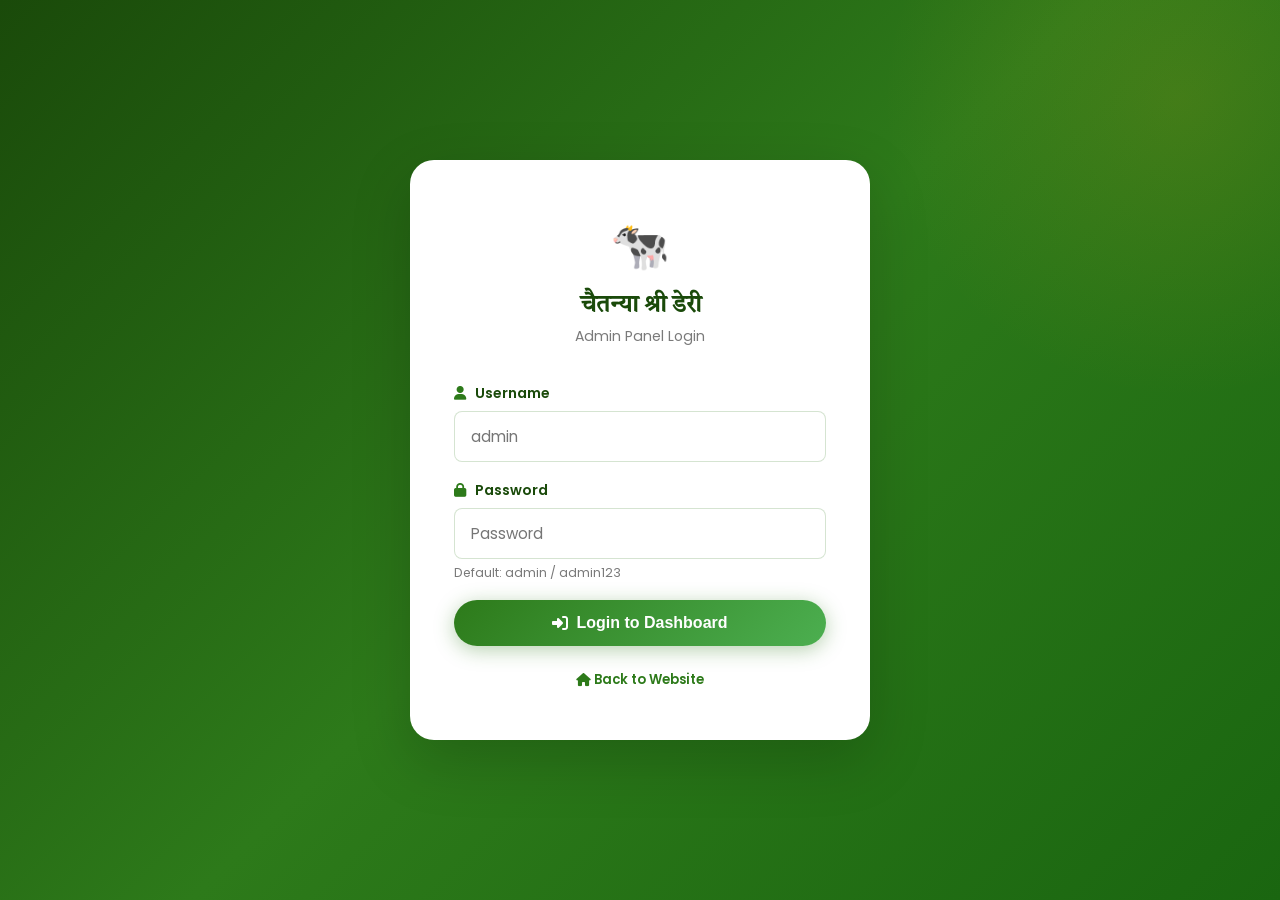
<file: admin-login.html>
<!DOCTYPE html>
<html lang="hi">
<head>
  <meta charset="UTF-8" />
  <meta name="viewport" content="width=device-width, initial-scale=1.0" />
  <title>Admin Login – चैतन्या श्री डेरी फार्म</title>
  <link rel="stylesheet" href="css/admin.css" />
  <link rel="stylesheet" href="https://cdnjs.cloudflare.com/ajax/libs/font-awesome/6.5.0/css/all.min.css" />
  <link href="https://fonts.googleapis.com/css2?family=Poppins:wght@400;600;700;800&family=Tiro+Devanagari+Hindi:ital@0;1&display=swap" rel="stylesheet" />
</head>
<body>
<a href="index.html" class="back-home"><i class="fas fa-arrow-left"></i> Back to Website</a>

<div class="login-page">
  <div class="login-container">
    <div class="login-header">
      <div class="login-logo">🐄</div>
      <h1>चैतन्या श्री डेरी</h1>
      <p>Admin Panel Login</p>
    </div>

    <div id="loginError" class="error-msg">
      <i class="fas fa-exclamation-circle"></i> <span id="loginErrorMsg">Invalid credentials</span>
    </div>

    <form onsubmit="adminLogin(event)">
      <div class="form-group">
        <label><i class="fas fa-user"></i> Username</label>
        <input type="text" id="adminUser" placeholder="admin" required autocomplete="username" />
      </div>
      <div class="form-group">
        <label><i class="fas fa-lock"></i> Password</label>
        <input type="password" id="adminPass" placeholder="Password" required autocomplete="current-password" />
        <p class="input-help">Default: admin / admin123</p>
      </div>
      <button type="submit" class="btn-login-submit">
        <i class="fas fa-sign-in-alt"></i> Login to Dashboard
      </button>
    </form>

    <div class="login-footer">
      <a href="index.html"><i class="fas fa-home"></i> Back to Website</a>
    </div>
  </div>
</div>

<script>
  function sanitize(str) {
    return String(str).replace(/<[^>]*>/g, '').trim();
  }

  function adminLogin(e) {
    e.preventDefault();
    const user = sanitize(document.getElementById('adminUser').value);
    const pass = sanitize(document.getElementById('adminPass').value);

    const storedPass = (() => { try { const v = localStorage.getItem('csdf_admin_pass'); return v ? JSON.parse(v) : 'admin123'; } catch { return 'admin123'; } })();

    if (user === 'admin' && pass === storedPass) {
      localStorage.setItem('csdf_admin_auth', JSON.stringify(true));
      window.location.href = 'admin.html';
    } else {
      const errEl  = document.getElementById('loginError');
      const errMsg = document.getElementById('loginErrorMsg');
      if (errMsg) errMsg.textContent = 'Invalid username or password.';
      if (errEl)  errEl.classList.add('show');
      document.getElementById('adminPass').value = '';
    }
  }
</script>
</body>
</html>
</file>
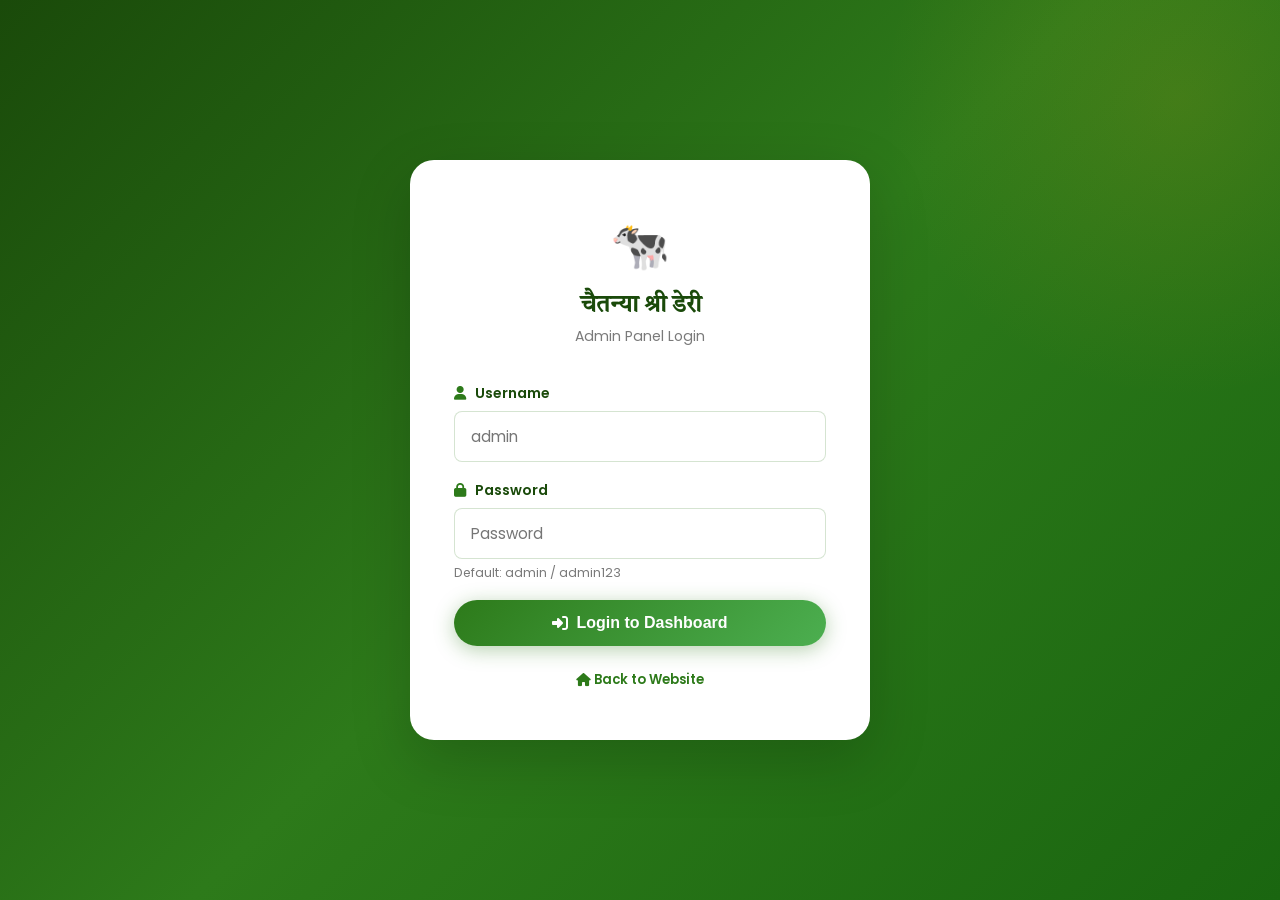
<file: admin.html>
<!DOCTYPE html>
<html lang="hi">
<head>
  <meta charset="UTF-8" />
  <meta name="viewport" content="width=device-width, initial-scale=1.0" />
  <title>Admin Dashboard – चैतन्या श्री डेरी फार्म</title>
  <link rel="stylesheet" href="css/style.css" />
  <link rel="stylesheet" href="css/admin.css" />
  <link rel="stylesheet" href="https://cdnjs.cloudflare.com/ajax/libs/font-awesome/6.5.0/css/all.min.css" />
  <link href="https://fonts.googleapis.com/css2?family=Poppins:wght@400;600;700;800;900&family=Tiro+Devanagari+Hindi:ital@0;1&display=swap" rel="stylesheet" />
</head>
<body>

<div class="admin-layout">

  <!-- ===== SIDEBAR ===== -->
  <aside class="admin-sidebar" id="adminSidebar">
    <div class="sidebar-header">
      <div class="sidebar-logo">
        <span>🐄</span>
        <h2>चैतन्या श्री डेरी</h2>
      </div>
      <div class="sidebar-role">Admin Panel</div>
    </div>

    <nav class="sidebar-nav">
      <div class="nav-section">
        <div class="nav-section-title">Main</div>
        <div class="nav-item active" data-section="dashboard" onclick="showSection('dashboard', this)">
          <i class="fas fa-tachometer-alt"></i> Dashboard
        </div>
        <div class="nav-item" data-section="orders" onclick="showSection('orders', this)">
          <i class="fas fa-shopping-cart"></i> Orders
          <span class="nav-badge" id="pendingBadge">0</span>
        </div>
        <div class="nav-item" data-section="subscriptions" onclick="showSection('subscriptions', this)">
          <i class="fas fa-calendar-alt"></i> Subscriptions
        </div>
        <div class="nav-item" data-section="customers" onclick="showSection('customers', this)">
          <i class="fas fa-users"></i> Customers
        </div>
      </div>
      <div class="nav-section">
        <div class="nav-section-title">Catalog</div>
        <div class="nav-item" data-section="products" onclick="showSection('products', this)">
          <i class="fas fa-box"></i> Products
        </div>
      </div>
      <div class="nav-section">
        <div class="nav-section-title">Reports</div>
        <div class="nav-item" data-section="analytics" onclick="showSection('analytics', this)">
          <i class="fas fa-chart-bar"></i> Analytics
        </div>
      </div>
      <div class="nav-section">
        <div class="nav-section-title">Settings</div>
        <div class="nav-item" data-section="settings" onclick="showSection('settings', this)">
          <i class="fas fa-cog"></i> Settings
        </div>
      </div>
    </nav>

    <div class="sidebar-footer">
      <div class="admin-user-info">
        <div class="admin-avatar">D</div>
        <div>
          <div class="admin-name">Dinesh</div>
          <div class="admin-email">Admin</div>
        </div>
      </div>
      <button class="btn-logout" onclick="adminLogout()">
        <i class="fas fa-sign-out-alt"></i> Logout
      </button>
    </div>
  </aside>

  <!-- ===== MAIN ===== -->
  <main class="admin-main">
    <!-- Topbar -->
    <div class="admin-topbar">
      <div class="topbar-left">
        <button class="hamburger-admin" id="hamburgerAdmin" onclick="toggleSidebar()">
          <i class="fas fa-bars"></i>
        </button>
        <span class="page-title" id="pageTitle">Dashboard</span>
      </div>
      <div class="topbar-right">
        <span class="topbar-date" id="topbarDate"></span>
        <button class="topbar-icon-btn" title="Notifications">
          <i class="fas fa-bell"></i>
          <span class="notif-dot"></span>
        </button>
        <a href="index.html" class="topbar-icon-btn" title="View Site" style="display:flex;">
          <i class="fas fa-external-link-alt"></i>
        </a>
      </div>
    </div>

    <!-- Content -->
    <div class="admin-content">

      <!-- ===== DASHBOARD ===== -->
      <section class="admin-section active" id="section-dashboard">
        <div class="stats-grid">
          <div class="stat-card green">
            <div class="stat-icon"><i class="fas fa-shopping-cart"></i></div>
            <div class="stat-info">
              <div class="label">Total Orders</div>
              <div class="value" id="stat-total-orders">0</div>
              <div class="change up" id="stat-orders-change">↑ Today</div>
            </div>
          </div>
          <div class="stat-card gold">
            <div class="stat-icon"><i class="fas fa-rupee-sign"></i></div>
            <div class="stat-info">
              <div class="label">Total Revenue</div>
              <div class="value" id="stat-revenue">₹0</div>
              <div class="change up">↑ This month</div>
            </div>
          </div>
          <div class="stat-card blue">
            <div class="stat-icon"><i class="fas fa-users"></i></div>
            <div class="stat-info">
              <div class="label">Customers</div>
              <div class="value" id="stat-customers">0</div>
              <div class="change up">↑ Active</div>
            </div>
          </div>
          <div class="stat-card red">
            <div class="stat-icon"><i class="fas fa-clock"></i></div>
            <div class="stat-info">
              <div class="label">Pending Orders</div>
              <div class="value" id="stat-pending">0</div>
              <div class="change down">Needs Action</div>
            </div>
          </div>
        </div>

        <!-- Quick Actions -->
        <div class="quick-actions">
          <div class="quick-action" onclick="showSection('orders', document.querySelector('[data-section=orders]'))">
            <i class="fas fa-shopping-bag"></i>
            <span>Manage Orders</span>
          </div>
          <div class="quick-action" onclick="showSection('subscriptions', document.querySelector('[data-section=subscriptions]'))">
            <i class="fas fa-calendar-check"></i>
            <span>Subscriptions</span>
          </div>
          <div class="quick-action" onclick="exportOrders()">
            <i class="fas fa-file-csv"></i>
            <span>Export CSV</span>
          </div>
          <div class="quick-action" onclick="window.open('https://wa.me/' + CONFIG.whatsappNumber, '_blank')">
            <i class="fab fa-whatsapp"></i>
            <span>WhatsApp</span>
          </div>
          <div class="quick-action" onclick="showSection('products', document.querySelector('[data-section=products]'))">
            <i class="fas fa-box-open"></i>
            <span>Products</span>
          </div>
          <div class="quick-action" onclick="showSection('analytics', document.querySelector('[data-section=analytics]'))">
            <i class="fas fa-chart-pie"></i>
            <span>Analytics</span>
          </div>
        </div>

        <!-- Recent Orders -->
        <div class="table-card">
          <div class="table-header">
            <h3><i class="fas fa-clock"></i> Recent Orders</h3>
            <div class="table-actions">
              <button class="btn-icon green" onclick="showSection('orders', document.querySelector('[data-section=orders]'))">
                <i class="fas fa-eye"></i> View All
              </button>
            </div>
          </div>
          <div class="table-wrap">
            <table id="recentOrdersTable">
              <thead>
                <tr>
                  <th>Order ID</th>
                  <th>Customer</th>
                  <th>Product</th>
                  <th>Amount</th>
                  <th>Payment</th>
                  <th>Status</th>
                  <th>Actions</th>
                </tr>
              </thead>
              <tbody id="recentOrdersBody">
                <tr><td colspan="7" style="text-align:center;color:#7a7a7a;padding:24px;" class="hindi-text">कोई ऑर्डर नहीं मिला</td></tr>
              </tbody>
            </table>
          </div>
        </div>
      </section>

      <!-- ===== ORDERS ===== -->
      <section class="admin-section" id="section-orders">
        <div class="table-card">
          <div class="table-header">
            <h3><i class="fas fa-shopping-cart"></i> All Orders</h3>
            <div class="table-actions">
              <input type="text" class="tbl-search" placeholder="Search..." id="orderSearch" oninput="filterOrders()" />
              <select class="tbl-filter" id="orderStatusFilter" onchange="filterOrders()">
                <option value="">All Status</option>
                <option value="pending">Pending</option>
                <option value="confirmed">Confirmed</option>
                <option value="delivered">Delivered</option>
                <option value="cancelled">Cancelled</option>
              </select>
              <button class="btn-icon gold" onclick="exportOrders()">
                <i class="fas fa-download"></i> Export CSV
              </button>
            </div>
          </div>
          <div class="table-wrap">
            <table>
              <thead>
                <tr>
                  <th>Order ID</th>
                  <th>Name</th>
                  <th>Phone</th>
                  <th>Product</th>
                  <th>Qty</th>
                  <th>Amount</th>
                  <th>Payment</th>
                  <th>Date</th>
                  <th>Status</th>
                  <th>Actions</th>
                </tr>
              </thead>
              <tbody id="ordersTableBody">
                <tr><td colspan="10" style="text-align:center;color:#7a7a7a;padding:24px;" class="hindi-text">Loading...</td></tr>
              </tbody>
            </table>
          </div>
        </div>
      </section>

      <!-- ===== SUBSCRIPTIONS ===== -->
      <section class="admin-section" id="section-subscriptions">
        <div class="table-card">
          <div class="table-header">
            <h3><i class="fas fa-calendar-alt"></i> Subscriptions</h3>
            <div class="table-actions">
              <input type="text" class="tbl-search" placeholder="Search..." id="subSearch" oninput="filterSubs()" />
            </div>
          </div>
          <div class="table-wrap">
            <table>
              <thead>
                <tr>
                  <th>Sub ID</th>
                  <th>Name</th>
                  <th>Phone</th>
                  <th>Plan</th>
                  <th>Price</th>
                  <th>Start Date</th>
                  <th>Status</th>
                  <th>Actions</th>
                </tr>
              </thead>
              <tbody id="subsTableBody">
                <tr><td colspan="8" style="text-align:center;color:#7a7a7a;padding:24px;" class="hindi-text">Loading...</td></tr>
              </tbody>
            </table>
          </div>
        </div>
      </section>

      <!-- ===== CUSTOMERS ===== -->
      <section class="admin-section" id="section-customers">
        <div class="table-card">
          <div class="table-header">
            <h3><i class="fas fa-users"></i> Customers</h3>
            <div class="table-actions">
              <input type="text" class="tbl-search" placeholder="Search..." id="custSearch" oninput="filterCustomers()" />
            </div>
          </div>
          <div class="table-wrap">
            <table>
              <thead>
                <tr>
                  <th>Name</th>
                  <th>Phone</th>
                  <th>Orders</th>
                  <th>Total Spent</th>
                  <th>Last Order</th>
                  <th>Actions</th>
                </tr>
              </thead>
              <tbody id="custTableBody">
                <tr><td colspan="6" style="text-align:center;color:#7a7a7a;padding:24px;" class="hindi-text">Loading...</td></tr>
              </tbody>
            </table>
          </div>
        </div>
      </section>

      <!-- ===== PRODUCTS ===== -->
      <section class="admin-section" id="section-products">
        <div class="form-card">
          <h3><i class="fas fa-box"></i> Manage Products</h3>
          <div id="productsManageTable"></div>
        </div>
        <div class="form-card">
          <h3><i class="fas fa-plus-circle"></i> Add / Edit Product</h3>
          <form id="productForm" onsubmit="saveProduct(event)">
            <div class="product-form-grid">
              <div class="form-group">
                <label>Product Name (Hindi)</label>
                <input type="text" id="pname" placeholder="जैसे: A2 देसी दूध" required />
              </div>
              <div class="form-group">
                <label>Price (₹)</label>
                <input type="number" id="pprice" placeholder="70" min="1" required />
              </div>
              <div class="form-group">
                <label>Unit</label>
                <input type="text" id="punit" placeholder="लीटर / किलो" required />
              </div>
              <div class="form-group">
                <label>Emoji</label>
                <input type="text" id="pemoji" placeholder="🥛" maxlength="4" required />
              </div>
            </div>
            <div class="form-group">
              <label>Description</label>
              <textarea id="pdesc" placeholder="Product description..." rows="2"></textarea>
            </div>
            <button type="submit" class="btn-save"><i class="fas fa-save"></i> Save Product</button>
          </form>
        </div>
      </section>

      <!-- ===== ANALYTICS ===== -->
      <section class="admin-section" id="section-analytics">
        <div class="stats-grid" id="analyticsStats"></div>
        <div class="form-card">
          <h3><i class="fas fa-chart-bar"></i> Product Sales</h3>
          <div id="analyticsChart" style="padding:16px 0;"></div>
        </div>
      </section>

      <!-- ===== SETTINGS ===== -->
      <section class="admin-section" id="section-settings">
        <div class="form-card">
          <h3><i class="fas fa-store"></i> Farm Settings</h3>
          <form onsubmit="saveSettings(event)">
            <div class="product-form-grid">
              <div class="form-group">
                <label>Farm Name</label>
                <input type="text" id="setFarmName" value="चैतन्या श्री डेरी फार्म" />
              </div>
              <div class="form-group">
                <label>WhatsApp Number</label>
                <input type="tel" id="setWA" placeholder="91XXXXXXXXXX" />
              </div>
              <div class="form-group">
                <label>Phone</label>
                <input type="tel" id="setPhone" placeholder="+91 XXXXXXXXXX" />
              </div>
              <div class="form-group">
                <label>Location</label>
                <input type="text" id="setLocation" value="बेगूं, चित्तौड़गढ़, राजस्थान" />
              </div>
            </div>
            <div class="form-group">
              <label>Delivery Info</label>
              <textarea id="setDelivery" rows="2" placeholder="Delivery details...">बेगूं, चित्तौड़गढ़ – 10km radius, सुबह 6-9 बजे</textarea>
            </div>
            <button type="submit" class="btn-save"><i class="fas fa-save"></i> Save Settings</button>
          </form>
        </div>
        <div class="form-card">
          <h3><i class="fas fa-shield-alt"></i> Admin Password</h3>
          <form onsubmit="changePassword(event)">
            <div class="form-group">
              <label>Current Password</label>
              <input type="password" id="curPass" placeholder="Current password" />
            </div>
            <div class="form-group">
              <label>New Password</label>
              <input type="password" id="newPass" placeholder="New password (min 6 chars)" minlength="6" />
            </div>
            <div class="form-group">
              <label>Confirm New Password</label>
              <input type="password" id="confPass" placeholder="Confirm new password" />
            </div>
            <button type="submit" class="btn-save"><i class="fas fa-lock"></i> Change Password</button>
          </form>
        </div>
        <div class="form-card">
          <h3 style="color:#ef4444;"><i class="fas fa-trash-alt"></i> Danger Zone</h3>
          <p style="color:#7a7a7a;font-size:0.88rem;margin-bottom:16px;">Clear all demo data from local storage.</p>
          <button class="btn-icon red" style="padding:10px 20px;" onclick="clearAllData()">
            <i class="fas fa-trash"></i> Clear All Data
          </button>
        </div>
      </section>

    </div><!-- /admin-content -->
  </main>

  <!-- ===== ORDER DETAIL MODAL ===== -->
  <div id="orderDetailModal" class="modal" role="dialog" aria-modal="true">
    <div class="modal-content order-detail-modal">
      <button class="modal-close" onclick="closeAdminModal('orderDetailModal')">&times;</button>
      <h2 class="hindi-text"><i class="fas fa-receipt"></i> Order Details</h2>
      <div id="orderDetailContent" style="margin-top:20px;"></div>
      <div style="margin-top:20px;display:flex;gap:10px;flex-wrap:wrap;">
        <button class="btn-icon green" onclick="updateOrderStatus('confirmed')" id="btnConfirm"><i class="fas fa-check"></i> Confirm</button>
        <button class="btn-icon gold" onclick="updateOrderStatus('delivered')" id="btnDeliver"><i class="fas fa-truck"></i> Delivered</button>
        <button class="btn-icon red" onclick="updateOrderStatus('cancelled')" id="btnCancel"><i class="fas fa-times"></i> Cancel</button>
        <button class="btn-icon green" onclick="printInvoiceAdmin()" style="background:#fef3c7;color:var(--gold);">
          <i class="fas fa-file-pdf"></i> Invoice
        </button>
      </div>
    </div>
  </div>
  <div class="modal-overlay" id="adminOverlay" onclick="closeAllAdminModals()"></div>

  <!-- ===== ADMIN TOAST ===== -->
  <div id="adminToast" class="admin-toast">
    <i class="fas fa-check-circle"></i>
    <span id="adminToastMsg">Action completed!</span>
  </div>

</div><!-- /admin-layout -->

<script>
/* ================================================================
   ADMIN DASHBOARD JS (inline for simplicity)
   ================================================================ */

// ===== CONFIG =====
const CONFIG = {
  whatsappNumber: '919876543210',
  adminPass: 'admin123', // Default password (stored in localStorage after first change)
};

// ===== STORE HELPERS =====
const Store = {
  get:  (k, d = null) => { try { const v = localStorage.getItem(k); return v ? JSON.parse(v) : d; } catch { return d; } },
  set:  (k, v)         => { try { localStorage.setItem(k, JSON.stringify(v)); } catch {} },
  push: (k, item)      => { const a = Store.get(k, []); a.unshift(item); Store.set(k, a); },
};

let currentOrderId = null;

// ===== INIT =====
document.addEventListener('DOMContentLoaded', () => {
  // Auth guard
  const loggedIn = Store.get('csdf_admin_auth');
  if (!loggedIn) { window.location.href = 'admin-login.html'; return; }

  // Topbar date
  const d = new Date();
  document.getElementById('topbarDate').textContent = d.toLocaleDateString('hi-IN', { weekday:'long', year:'numeric', month:'long', day:'numeric' });

  loadDashboard();
  addDemoDataIfEmpty();
});

function addDemoDataIfEmpty() {
  const orders = Store.get('csdf_orders', []);
  if (orders.length > 0) return; // Already has data
  const demo = [
    { id:'ORD1A2B', name:'रमेश शर्मा', phone:'9876543210', address:'बेगूं, चित्तौड़गढ़', product:'A2 देसी गाय का दूध', qty:2, payment:'UPI', notes:'', total:'140', timestamp: new Date(Date.now()-86400000).toISOString(), status:'delivered' },
    { id:'ORD2C3D', name:'सुनीता देवी', phone:'9765432109', address:'निम्बाहेड़ा', product:'बिलौना देसी घी', qty:1, payment:'Cash on Delivery', notes:'', total:'1400', timestamp: new Date(Date.now()-7200000).toISOString(), status:'confirmed' },
    { id:'ORD4E5F', name:'अनिल गुप्ता', phone:'9654321098', address:'बेगूं बाज़ार', product:'ताज़ा पनीर', qty:0.5, payment:'WhatsApp Pay', notes:'', total:'190', timestamp: new Date(Date.now()-1800000).toISOString(), status:'pending' },
    { id:'ORD6G7H', name:'मोहन लाल', phone:'9543210987', address:'चित्तौड़गढ़', product:'घर जैसा दही', qty:2, payment:'UPI', notes:'Fresh dahi needed', total:'180', timestamp: new Date().toISOString(), status:'pending' },
  ];
  Store.set('csdf_orders', demo);
  const subs = [
    { id:'SUB1A', name:'रमेश शर्मा', phone:'9876543210', address:'बेगूं', plan:'daily-milk', planName:'रोज़ 1 लीटर दूध – Monthly Plan', price:2100, startDate:'2026-03-01', timestamp: new Date().toISOString(), status:'active' },
    { id:'SUB2B', name:'सुनीता देवी', phone:'9765432109', address:'निम्बाहेड़ा', plan:'weekly-ghee', planName:'हर रविवार 500g घी – Plan', price:2800, startDate:'2026-03-07', timestamp: new Date().toISOString(), status:'active' },
  ];
  Store.set('csdf_subscriptions', subs);
}

// ===== DASHBOARD =====
function loadDashboard() {
  const orders = Store.get('csdf_orders', []);
  const subs   = Store.get('csdf_subscriptions', []);

  const totalRevenue = orders.reduce((s, o) => s + (parseFloat(o.total) || 0), 0);
  const pending      = orders.filter(o => o.status === 'pending').length;

  // Unique customers
  const phones = [...new Set(orders.map(o => o.phone))];

  document.getElementById('stat-total-orders').textContent = orders.length;
  document.getElementById('stat-revenue').textContent      = '₹' + totalRevenue.toLocaleString('hi-IN');
  document.getElementById('stat-customers').textContent    = phones.length;
  document.getElementById('stat-pending').textContent      = pending;
  document.getElementById('pendingBadge').textContent      = pending;

  renderRecentOrders(orders.slice(0, 6));
  renderOrdersTable(orders);
  renderSubsTable(Store.get('csdf_subscriptions', []));
  renderCustomersTable(orders);
  renderProductsTable();
  renderAnalytics(orders);
}

// ===== ORDERS TABLE =====
function renderOrdersTable(orders) {
  const tbody = document.getElementById('ordersTableBody');
  if (!tbody) return;
  if (!orders.length) {
    tbody.innerHTML = '<tr><td colspan="10" style="text-align:center;color:#7a7a7a;padding:24px;" class="hindi-text">कोई ऑर्डर नहीं</td></tr>';
    return;
  }
  tbody.innerHTML = orders.map(o => `
    <tr>
      <td><strong style="color:var(--green-main);">#${escHtml(o.id)}</strong></td>
      <td>${escHtml(o.name)}</td>
      <td><a href="tel:${escHtml(o.phone)}">${escHtml(o.phone)}</a></td>
      <td class="hindi-text">${escHtml(o.product)}</td>
      <td>${escHtml(String(o.qty))}</td>
      <td><strong>₹${escHtml(String(o.total))}</strong></td>
      <td>${escHtml(o.payment)}</td>
      <td>${new Date(o.timestamp).toLocaleDateString('hi-IN')}</td>
      <td><span class="status-badge ${o.status}">${o.status}</span></td>
      <td>
        <div class="action-btns">
          <button class="action-btn view" onclick="viewOrder('${escHtml(o.id)}')" title="View"><i class="fas fa-eye"></i></button>
          <button class="action-btn edit" onclick="printInvoiceById('${escHtml(o.id)}')" title="Invoice"><i class="fas fa-file-pdf"></i></button>
          <button class="action-btn del"  onclick="deleteOrder('${escHtml(o.id)}')" title="Delete"><i class="fas fa-trash"></i></button>
        </div>
      </td>
    </tr>`).join('');
}

function renderRecentOrders(orders) {
  const tbody = document.getElementById('recentOrdersBody');
  if (!tbody) return;
  if (!orders.length) {
    tbody.innerHTML = '<tr><td colspan="7" style="text-align:center;color:#7a7a7a;padding:24px;" class="hindi-text">कोई ऑर्डर नहीं</td></tr>';
    return;
  }
  tbody.innerHTML = orders.map(o => `
    <tr>
      <td><strong style="color:var(--green-main);">#${escHtml(o.id)}</strong></td>
      <td>${escHtml(o.name)}</td>
      <td class="hindi-text">${escHtml(o.product)}</td>
      <td><strong>₹${escHtml(String(o.total))}</strong></td>
      <td>${escHtml(o.payment)}</td>
      <td><span class="status-badge ${o.status}">${o.status}</span></td>
      <td><button class="action-btn view" onclick="viewOrder('${escHtml(o.id)}')"><i class="fas fa-eye"></i></button></td>
    </tr>`).join('');
}

function filterOrders() {
  const q      = document.getElementById('orderSearch')?.value.toLowerCase() || '';
  const status = document.getElementById('orderStatusFilter')?.value || '';
  const all    = Store.get('csdf_orders', []);
  const filtered = all.filter(o =>
    (!q || o.name.toLowerCase().includes(q) || o.phone.includes(q) || o.id.toLowerCase().includes(q)) &&
    (!status || o.status === status)
  );
  renderOrdersTable(filtered);
}

// ===== SUBSCRIPTIONS TABLE =====
function renderSubsTable(subs) {
  const tbody = document.getElementById('subsTableBody');
  if (!tbody) return;
  if (!subs.length) {
    tbody.innerHTML = '<tr><td colspan="8" style="text-align:center;color:#7a7a7a;padding:24px;" class="hindi-text">कोई subscription नहीं</td></tr>';
    return;
  }
  tbody.innerHTML = subs.map(s => `
    <tr>
      <td><strong style="color:var(--green-main);">#${escHtml(s.id)}</strong></td>
      <td>${escHtml(s.name)}</td>
      <td><a href="tel:${escHtml(s.phone)}">${escHtml(s.phone)}</a></td>
      <td class="hindi-text"><span class="sub-plan-chip ${s.plan === 'weekly-ghee' ? 'ghee' : s.plan === 'family-combo' ? 'combo' : ''}">${escHtml(s.planName || s.plan)}</span></td>
      <td><strong>₹${escHtml(String(s.price))}</strong>/माह</td>
      <td>${s.startDate ? new Date(s.startDate).toLocaleDateString('hi-IN') : 'N/A'}</td>
      <td><span class="status-badge ${s.status || 'active'}">${s.status || 'active'}</span></td>
      <td>
        <div class="action-btns">
          <button class="action-btn edit" onclick="toggleSubStatus('${escHtml(s.id)}')" title="Toggle"><i class="fas fa-toggle-on"></i></button>
          <button class="action-btn del"  onclick="deleteSub('${escHtml(s.id)}')"        title="Delete"><i class="fas fa-trash"></i></button>
        </div>
      </td>
    </tr>`).join('');
}

function filterSubs() {
  const q   = document.getElementById('subSearch')?.value.toLowerCase() || '';
  const all = Store.get('csdf_subscriptions', []);
  renderSubsTable(all.filter(s => !q || s.name.toLowerCase().includes(q) || s.phone.includes(q)));
}

// ===== CUSTOMERS TABLE =====
function renderCustomersTable(orders) {
  const tbody = document.getElementById('custTableBody');
  if (!tbody) return;
  const custMap = {};
  orders.forEach(o => {
    if (!custMap[o.phone]) custMap[o.phone] = { name: o.name, phone: o.phone, orders: 0, spent: 0, lastOrder: o.timestamp };
    custMap[o.phone].orders++;
    custMap[o.phone].spent += parseFloat(o.total) || 0;
    if (new Date(o.timestamp) > new Date(custMap[o.phone].lastOrder)) custMap[o.phone].lastOrder = o.timestamp;
  });
  const custs = Object.values(custMap);
  if (!custs.length) {
    tbody.innerHTML = '<tr><td colspan="6" style="text-align:center;color:#7a7a7a;padding:24px;" class="hindi-text">कोई ग्राहक नहीं</td></tr>';
    return;
  }
  tbody.innerHTML = custs.map(c => `
    <tr>
      <td>${escHtml(c.name)}</td>
      <td><a href="tel:${escHtml(c.phone)}">${escHtml(c.phone)}</a></td>
      <td><strong>${c.orders}</strong></td>
      <td><strong style="color:var(--green-main);">₹${c.spent.toLocaleString('hi-IN')}</strong></td>
      <td>${new Date(c.lastOrder).toLocaleDateString('hi-IN')}</td>
      <td>
        <a href="https://wa.me/${c.phone}" target="_blank" class="action-btn edit" title="WhatsApp"><i class="fab fa-whatsapp"></i></a>
      </td>
    </tr>`).join('');
}

function filterCustomers() {
  const q      = document.getElementById('custSearch')?.value.toLowerCase() || '';
  const orders = Store.get('csdf_orders', []);
  const filtered = q ? orders.filter(o => o.name.toLowerCase().includes(q) || o.phone.includes(q)) : orders;
  renderCustomersTable(filtered);
}

// ===== PRODUCTS TABLE =====
function renderProductsTable() {
  const container = document.getElementById('productsManageTable');
  if (!container) return;
  const prods = Store.get('csdf_products', null) || {
    'A2 देसी गाय का दूध': { price: 70,   unit: 'लीटर', emoji: '🥛' },
    'बिलौना देसी घी':     { price: 1400, unit: 'किलो', emoji: '🧈' },
    'ताज़ा पनीर':          { price: 380,  unit: 'किलो', emoji: '🧀' },
    'घर जैसा दही':         { price: 90,   unit: 'किलो', emoji: '🥣' },
  };
  let html = '<div class="table-wrap"><table><thead><tr><th>Emoji</th><th>Product</th><th>Price</th><th>Unit</th><th>Actions</th></tr></thead><tbody>';
  Object.entries(prods).forEach(([name, info]) => {
    html += `<tr>
      <td>${escHtml(info.emoji)}</td>
      <td class="hindi-text">${escHtml(name)}</td>
      <td><strong>₹${escHtml(String(info.price))}</strong></td>
      <td class="hindi-text">${escHtml(info.unit)}</td>
      <td><button class="action-btn del" onclick="deleteProduct('${escHtml(name)}')"><i class="fas fa-trash"></i></button></td>
    </tr>`;
  });
  html += '</tbody></table></div>';
  container.innerHTML = html;
}

function saveProduct(e) {
  e.preventDefault();
  const name  = document.getElementById('pname').value.trim();
  const price = parseFloat(document.getElementById('pprice').value);
  const unit  = document.getElementById('punit').value.trim();
  const emoji = document.getElementById('pemoji').value.trim();
  if (!name || !price || !unit || !emoji) return;
  const prods = Store.get('csdf_products', {});
  prods[name] = { price, unit, emoji };
  Store.set('csdf_products', prods);
  renderProductsTable();
  e.target.reset();
  showAdminToast('Product saved!');
}

function deleteProduct(name) {
  if (!confirm(`Delete product: ${name}?`)) return;
  const prods = Store.get('csdf_products', {});
  delete prods[name];
  Store.set('csdf_products', prods);
  renderProductsTable();
  showAdminToast('Product deleted.', 'warn');
}

// ===== ANALYTICS =====
function renderAnalytics(orders) {
  const container = document.getElementById('analyticsStats');
  if (!container) return;
  const total = orders.length;
  const delivered = orders.filter(o => o.status === 'delivered').length;
  const revenue = orders.reduce((s, o) => s + (parseFloat(o.total) || 0), 0);
  const avgOrder = total ? (revenue / total).toFixed(0) : 0;

  container.innerHTML = `
    <div class="stat-card green"><div class="stat-icon"><i class="fas fa-check-circle"></i></div>
      <div class="stat-info"><div class="label">Delivered</div><div class="value">${delivered}</div></div></div>
    <div class="stat-card gold"><div class="stat-icon"><i class="fas fa-rupee-sign"></i></div>
      <div class="stat-info"><div class="label">Avg Order Value</div><div class="value">₹${avgOrder}</div></div></div>
    <div class="stat-card blue"><div class="stat-icon"><i class="fas fa-percentage"></i></div>
      <div class="stat-info"><div class="label">Delivery Rate</div><div class="value">${total ? Math.round(delivered/total*100) : 0}%</div></div></div>
    <div class="stat-card red"><div class="stat-icon"><i class="fas fa-calendar-alt"></i></div>
      <div class="stat-info"><div class="label">Active Subs</div><div class="value">${Store.get('csdf_subscriptions', []).filter(s => s.status === 'active').length}</div></div></div>`;

  // Product breakdown
  const prodChart = document.getElementById('analyticsChart');
  if (!prodChart) return;
  const prodCounts = {};
  orders.forEach(o => { prodCounts[o.product] = (prodCounts[o.product] || 0) + 1; });
  const maxCount = Math.max(...Object.values(prodCounts), 1);
  let chartHTML = '<div style="display:flex;flex-direction:column;gap:12px;">';
  Object.entries(prodCounts).forEach(([name, count]) => {
    const pct = Math.round(count / maxCount * 100);
    chartHTML += `<div style="display:flex;align-items:center;gap:12px;">
      <span style="min-width:200px;font-size:0.85rem;font-family:var(--font-hindi)">${escHtml(name)}</span>
      <div style="flex:1;background:#f0f4f8;border-radius:50px;height:28px;overflow:hidden;">
        <div style="width:${pct}%;height:100%;background:linear-gradient(90deg,var(--green-main),var(--green-light));border-radius:50px;display:flex;align-items:center;padding-left:12px;font-size:0.75rem;color:white;font-weight:600;min-width:30px;">
          ${count}
        </div>
      </div>
    </div>`;
  });
  chartHTML += '</div>';
  prodChart.innerHTML = chartHTML;
}

// ===== ORDER DETAIL =====
function viewOrder(orderId) {
  const orders = Store.get('csdf_orders', []);
  const order  = orders.find(o => o.id === orderId);
  if (!order) return;
  currentOrderId = orderId;

  const html = `
    <div class="detail-row"><span class="detail-label">Order ID</span><span class="detail-value" style="color:var(--green-main)">#${escHtml(order.id)}</span></div>
    <div class="detail-row"><span class="detail-label">Customer</span><span class="detail-value">${escHtml(order.name)}</span></div>
    <div class="detail-row"><span class="detail-label">Phone</span><span class="detail-value"><a href="tel:${escHtml(order.phone)}">${escHtml(order.phone)}</a></span></div>
    <div class="detail-row"><span class="detail-label">Address</span><span class="detail-value">${escHtml(order.address)}</span></div>
    <div class="detail-row"><span class="detail-label">Product</span><span class="detail-value hindi-text">${escHtml(order.product)}</span></div>
    <div class="detail-row"><span class="detail-label">Quantity</span><span class="detail-value">${escHtml(String(order.qty))}</span></div>
    <div class="detail-row"><span class="detail-label">Total</span><span class="detail-value" style="color:var(--green-main);font-size:1.1rem;">₹${escHtml(String(order.total))}</span></div>
    <div class="detail-row"><span class="detail-label">Payment</span><span class="detail-value">${escHtml(order.payment)}</span></div>
    <div class="detail-row"><span class="detail-label">Status</span><span class="detail-value"><span class="status-badge ${order.status}">${order.status}</span></span></div>
    <div class="detail-row"><span class="detail-label">Date</span><span class="detail-value">${new Date(order.timestamp).toLocaleString('hi-IN')}</span></div>
    ${order.notes ? `<div class="detail-row"><span class="detail-label">Notes</span><span class="detail-value">${escHtml(order.notes)}</span></div>` : ''}`;
  document.getElementById('orderDetailContent').innerHTML = html;
  openAdminModal('orderDetailModal');
}

function updateOrderStatus(status) {
  if (!currentOrderId) return;
  const orders = Store.get('csdf_orders', []);
  const idx    = orders.findIndex(o => o.id === currentOrderId);
  if (idx < 0) return;
  orders[idx].status = status;
  Store.set('csdf_orders', orders);
  closeAllAdminModals();
  loadDashboard();
  showAdminToast(`Order status: ${status}`);
}

function printInvoiceAdmin() {
  if (!currentOrderId) return;
  printInvoiceById(currentOrderId);
}

function printInvoiceById(orderId) {
  const orders = Store.get('csdf_orders', []);
  const order  = orders.find(o => o.id === orderId);
  if (!order) return;
  if (window.CSDF) { window.CSDF.generateInvoice(order); return; }
  const html = buildInvoiceHTML(order);
  const blob = new Blob([html], { type: 'text/html' });
  const url  = URL.createObjectURL(blob);
  window.open(url, '_blank');
  setTimeout(() => URL.revokeObjectURL(url), 60000);
}

function buildInvoiceHTML(order) {
  return `<!DOCTYPE html><html lang="hi"><head><meta charset="UTF-8"><title>Invoice #${order.id}</title>
<style>*{box-sizing:border-box;margin:0;padding:0;}body{font-family:Arial,sans-serif;color:#1a1a1a;padding:40px;max-width:600px;margin:0 auto;}.h{text-align:center;border-bottom:3px solid #2d7a1a;padding-bottom:20px;margin-bottom:30px;}.fn{font-size:1.5rem;font-weight:800;color:#1a4a0a;}.s{margin-bottom:24px;}.s h3{font-size:.9rem;font-weight:700;color:#2d7a1a;border-bottom:1px solid #e8f5e9;padding-bottom:6px;margin-bottom:12px;}.r{display:flex;justify-content:space-between;padding:6px 0;font-size:.9rem;}.rt{font-weight:800;font-size:1.1rem;color:#2d7a1a;border-top:2px solid #2d7a1a;padding-top:10px;margin-top:10px;}.ft{text-align:center;margin-top:40px;font-size:.82rem;color:#7a7a7a;border-top:1px solid #eee;padding-top:16px;}</style>
</head><body>
<div class="h"><div class="fn">🐄 चैतन्या श्री डेरी फार्म</div><div>बेगूं, चित्तौड़गढ़, राजस्थान</div><div>Invoice #${order.id} | ${new Date(order.timestamp).toLocaleDateString('hi-IN')}</div></div>
<div class="s"><h3>ग्राहक की जानकारी</h3><div class="r"><span>नाम:</span><span>${order.name}</span></div><div class="r"><span>मोबाइल:</span><span>${order.phone}</span></div><div class="r"><span>पता:</span><span>${order.address}</span></div></div>
<div class="s"><h3>ऑर्डर विवरण</h3><div class="r"><span>प्रोडक्ट:</span><span>${order.product}</span></div><div class="r"><span>मात्रा:</span><span>${order.qty}</span></div><div class="r"><span>भुगतान:</span><span>${order.payment}</span></div><div class="r rt"><span>कुल:</span><span>₹${order.total}</span></div></div>
<div class="ft"><p>धन्यवाद! पुनः ऑर्डर के लिए WhatsApp करें।</p><p style="color:#2d7a1a;font-weight:600;margin-top:6px;">चैतन्या श्री डेरी फार्म 🐄</p></div>
<script>window.onload=()=>window.print();<\/script></body></html>`;
}

function deleteOrder(orderId) {
  if (!confirm('Delete this order?')) return;
  const orders = Store.get('csdf_orders', []).filter(o => o.id !== orderId);
  Store.set('csdf_orders', orders);
  loadDashboard();
  showAdminToast('Order deleted.', 'warn');
}

function toggleSubStatus(subId) {
  const subs = Store.get('csdf_subscriptions', []);
  const idx  = subs.findIndex(s => s.id === subId);
  if (idx < 0) return;
  subs[idx].status = subs[idx].status === 'active' ? 'inactive' : 'active';
  Store.set('csdf_subscriptions', subs);
  renderSubsTable(subs);
  showAdminToast('Subscription status updated.');
}

function deleteSub(subId) {
  if (!confirm('Delete this subscription?')) return;
  const subs = Store.get('csdf_subscriptions', []).filter(s => s.id !== subId);
  Store.set('csdf_subscriptions', subs);
  renderSubsTable(subs);
  showAdminToast('Subscription deleted.', 'warn');
}

// ===== SETTINGS =====
function saveSettings(e) {
  e.preventDefault();
  const s = {
    farmName: document.getElementById('setFarmName')?.value || '',
    whatsapp: document.getElementById('setWA')?.value || '',
    phone:    document.getElementById('setPhone')?.value || '',
    location: document.getElementById('setLocation')?.value || '',
    delivery: document.getElementById('setDelivery')?.value || '',
  };
  Store.set('csdf_settings', s);
  showAdminToast('Settings saved!');
}

function changePassword(e) {
  e.preventDefault();
  const cur  = document.getElementById('curPass')?.value;
  const nw   = document.getElementById('newPass')?.value;
  const conf = document.getElementById('confPass')?.value;
  const stored = Store.get('csdf_admin_pass', 'admin123');
  if (cur !== stored) return showAdminToast('Current password wrong!', 'error');
  if (nw !== conf)    return showAdminToast('Passwords do not match!', 'error');
  if (nw.length < 6)  return showAdminToast('Min 6 characters needed!', 'error');
  Store.set('csdf_admin_pass', nw);
  showAdminToast('Password changed!');
  e.target.reset();
}

function clearAllData() {
  if (!confirm('Clear ALL data? This cannot be undone!')) return;
  ['csdf_orders','csdf_subscriptions','csdf_products','csdf_settings','csdf_customers'].forEach(k => localStorage.removeItem(k));
  loadDashboard();
  showAdminToast('All data cleared.', 'warn');
}

// ===== EXPORT CSV =====
function exportOrders() {
  const orders  = Store.get('csdf_orders', []);
  const headers = ['Order ID','Name','Phone','Address','Product','Qty','Total','Payment','Status','Date'];
  const rows    = orders.map(o => [o.id, o.name, o.phone, `"${o.address}"`, o.product, o.qty, o.total, o.payment, o.status, new Date(o.timestamp).toLocaleDateString()]);
  const csv     = [headers, ...rows].map(r => r.join(',')).join('\n');
  const blob    = new Blob([csv], { type: 'text/csv;charset=utf-8;' });
  const url     = URL.createObjectURL(blob);
  const a       = document.createElement('a');
  a.href = url; a.download = 'orders_csdf.csv'; a.click();
  URL.revokeObjectURL(url);
  showAdminToast('CSV exported!');
}

// ===== NAV =====
function showSection(id, el) {
  document.querySelectorAll('.admin-section').forEach(s => s.classList.remove('active'));
  document.querySelectorAll('.nav-item').forEach(n => n.classList.remove('active'));
  const sec = document.getElementById('section-' + id);
  if (sec) sec.classList.add('active');
  if (el)  el.classList.add('active');
  const titles = { dashboard:'Dashboard', orders:'Orders', subscriptions:'Subscriptions', customers:'Customers', products:'Products', analytics:'Analytics', settings:'Settings' };
  const pt = document.getElementById('pageTitle');
  if (pt) pt.textContent = titles[id] || id;
  if (window.innerWidth < 768) document.getElementById('adminSidebar')?.classList.remove('open');
}

function toggleSidebar() {
  document.getElementById('adminSidebar')?.classList.toggle('open');
}

// ===== MODALS =====
function openAdminModal(id) {
  document.getElementById(id)?.classList.add('active');
  document.getElementById('adminOverlay')?.classList.add('active');
  document.body.style.overflow = 'hidden';
}
function closeAdminModal(id) {
  document.getElementById(id)?.classList.remove('active');
  document.getElementById('adminOverlay')?.classList.remove('active');
  document.body.style.overflow = '';
}
function closeAllAdminModals() {
  document.querySelectorAll('.modal').forEach(m => m.classList.remove('active'));
  document.getElementById('adminOverlay')?.classList.remove('active');
  document.body.style.overflow = '';
}
document.addEventListener('keydown', e => e.key === 'Escape' && closeAllAdminModals());

// ===== TOAST =====
let adminToastTimer = null;
function showAdminToast(msg, type = 'success') {
  const t = document.getElementById('adminToast');
  const m = document.getElementById('adminToastMsg');
  if (!t) return;
  if (adminToastTimer) clearTimeout(adminToastTimer);
  if (m) m.textContent = msg;
  t.className = 'admin-toast show' + (type !== 'success' ? ' ' + type : '');
  adminToastTimer = setTimeout(() => { t.classList.remove('show'); }, 3000);
}

// ===== AUTH =====
function adminLogout() {
  if (confirm('Logout from Admin Panel?')) {
    Store.set('csdf_admin_auth', false);
    window.location.href = 'admin-login.html';
  }
}

// ===== SECURITY: HTML escape =====
function escHtml(str) {
  return String(str)
    .replace(/&/g, '&amp;')
    .replace(/</g, '&lt;')
    .replace(/>/g, '&gt;')
    .replace(/"/g, '&quot;')
    .replace(/'/g, '&#039;');
}
</script>
</body>
</html>
</file>
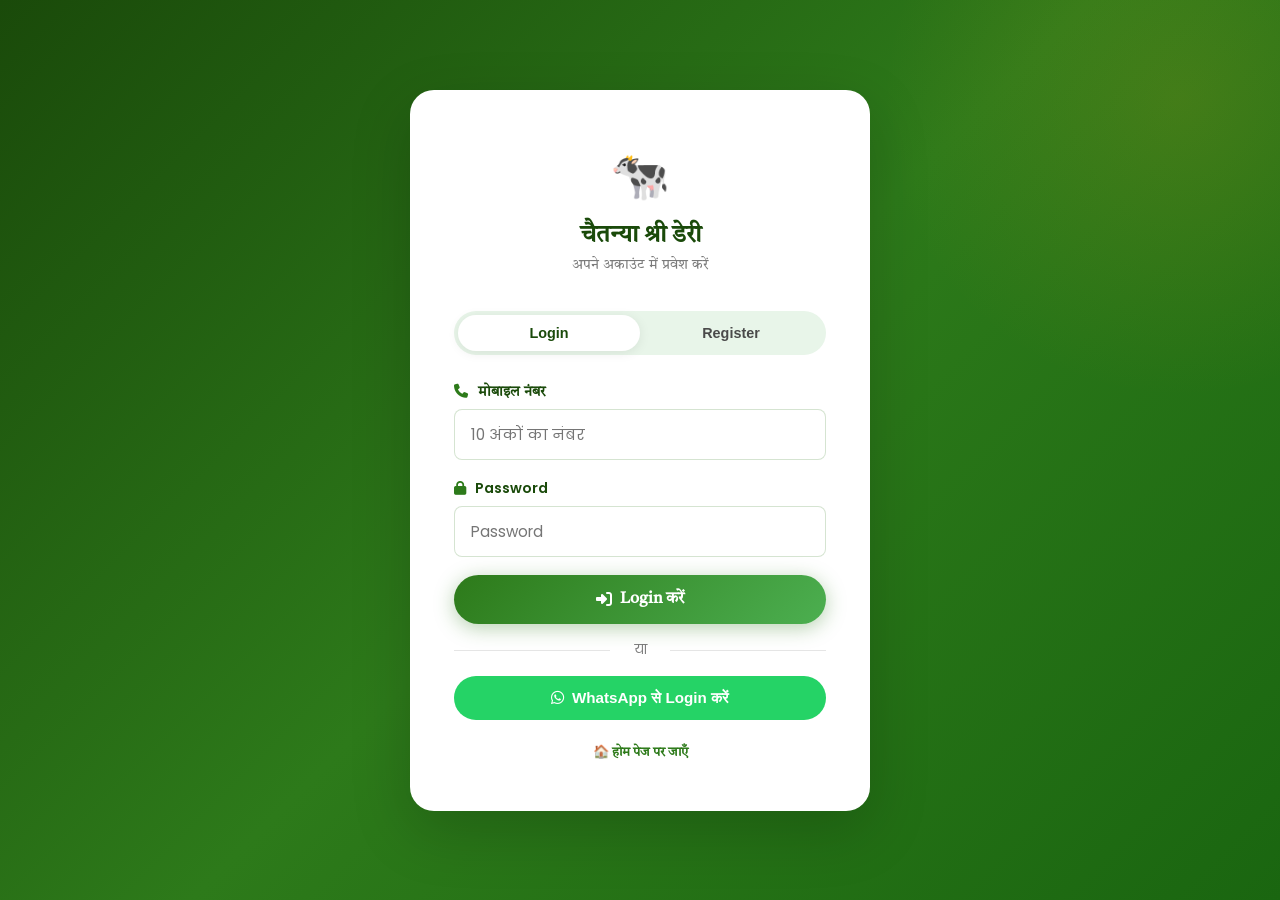
<file: customer.html>
<!DOCTYPE html>
<html lang="hi">
<head>
  <meta charset="UTF-8" />
  <meta name="viewport" content="width=device-width, initial-scale=1.0" />
  <title>My Orders – चैतन्या श्री डेरी फार्म</title>
  <link rel="stylesheet" href="css/customer.css" />
  <link rel="stylesheet" href="https://cdnjs.cloudflare.com/ajax/libs/font-awesome/6.5.0/css/all.min.css" />
  <link href="https://fonts.googleapis.com/css2?family=Poppins:wght@400;600;700;800&family=Tiro+Devanagari+Hindi:ital@0;1&display=swap" rel="stylesheet" />
</head>
<body>

<!-- HEADER -->
<header class="cust-header">
  <a href="index.html" class="brand">
    <span>🐄</span>
    <div>
      <h2>चैतन्या श्री डेरी</h2>
      <small>Pure Farm Direct</small>
    </div>
  </a>
  <div class="cust-header-actions">
    <a href="index.html"><i class="fas fa-home"></i> Home</a>
    <a href="index.html#order"><i class="fas fa-plus"></i> New Order</a>
    <button class="btn-logout-cust" onclick="custLogout()">
      <i class="fas fa-sign-out-alt"></i> Logout
    </button>
  </div>
</header>

<!-- LAYOUT -->
<div class="cust-layout">

  <!-- PROFILE SIDEBAR -->
  <aside>
    <div class="cust-profile-card">
      <div class="profile-banner"></div>
      <div class="profile-info">
        <div class="profile-avatar" id="profileAvatar">?</div>
        <div class="profile-name" id="profileName">Loading...</div>
        <div class="profile-phone" id="profilePhone"></div>
        <div class="profile-stats">
          <div class="p-stat"><div class="num" id="totalOrdersCount">0</div><div class="lbl">Orders</div></div>
          <div class="p-stat"><div class="num" id="totalSpent">₹0</div><div class="lbl">Spent</div></div>
        </div>
        <nav class="cust-nav">
          <button class="cust-nav-item active" onclick="showCustSection('orders', this)">
            <i class="fas fa-shopping-bag"></i> My Orders
          </button>
          <button class="cust-nav-item" onclick="showCustSection('subscriptions', this)">
            <i class="fas fa-calendar-alt"></i> My Subscriptions
          </button>
          <button class="cust-nav-item" onclick="showCustSection('profile', this)">
            <i class="fas fa-user"></i> My Profile
          </button>
          <button class="cust-nav-item" onclick="showCustSection('neworder', this)">
            <i class="fas fa-plus-circle"></i> New Order
          </button>
        </nav>
      </div>
    </div>
  </aside>

  <!-- MAIN AREA -->
  <main class="cust-main">

    <!-- ORDERS SECTION -->
    <section class="cust-section active" id="cust-orders">
      <div class="cust-card">
        <div class="cust-card-header">
          <h3><i class="fas fa-shopping-bag"></i> <span class="hindi-text">मेरे ऑर्डर</span></h3>
        </div>
        <div class="cust-card-body">
          <div class="order-list" id="custOrderList">
            <p style="text-align:center;color:#7a7a7a;padding:32px;" class="hindi-text">Loading...</p>
          </div>
        </div>
      </div>
    </section>

    <!-- SUBSCRIPTIONS SECTION -->
    <section class="cust-section" id="cust-subscriptions">
      <div class="cust-card">
        <div class="cust-card-header">
          <h3><i class="fas fa-calendar-alt"></i> <span class="hindi-text">मेरे Subscription</span></h3>
          <a href="index.html#subscription" class="btn-reorder" style="text-decoration:none;">
            <i class="fas fa-plus"></i> New Plan
          </a>
        </div>
        <div class="cust-card-body">
          <div class="sub-list" id="custSubList">
            <p style="text-align:center;color:#7a7a7a;padding:32px;" class="hindi-text">कोई subscription नहीं</p>
          </div>
        </div>
      </div>
    </section>

    <!-- PROFILE SECTION -->
    <section class="cust-section" id="cust-profile">
      <div class="cust-card">
        <div class="cust-card-header">
          <h3><i class="fas fa-user"></i> <span class="hindi-text">मेरी प्रोफाइल</span></h3>
        </div>
        <div class="cust-card-body" id="profileContent">
          <p style="text-align:center;color:#7a7a7a;padding:32px;">Loading...</p>
        </div>
      </div>
    </section>

    <!-- NEW ORDER SECTION -->
    <section class="cust-section" id="cust-neworder">
      <div class="cust-card">
        <div class="cust-card-header">
          <h3><i class="fas fa-shopping-cart"></i> <span class="hindi-text">नया ऑर्डर</span></h3>
        </div>
        <div class="cust-card-body">
          <form id="custOrderForm" onsubmit="placeNewOrder(event)" style="display:flex;flex-direction:column;gap:16px;">
            <div style="display:grid;grid-template-columns:1fr 1fr;gap:16px;">
              <div>
                <label style="font-size:.82rem;font-weight:600;color:#2d7a1a;margin-bottom:6px;display:block;" class="hindi-text">प्रोडक्ट</label>
                <select id="custProduct" required style="width:100%;padding:11px 14px;border:1.5px solid rgba(45,122,26,0.2);border-radius:8px;outline:none;font-size:.9rem;" onchange="updateCustTotal()">
                  <option value="">-- चुनें --</option>
                  <option value="A2 देसी गाय का दूध" data-price="70">🥛 A2 दूध – ₹70/लीटर</option>
                  <option value="बिलौना देसी घी" data-price="1400">🧈 बिलौना घी – ₹1400/किलो</option>
                  <option value="ताज़ा पनीर" data-price="380">🧀 ताज़ा पनीर – ₹380/किलो</option>
                  <option value="घर जैसा दही" data-price="90">🥣 घर जैसा दही – ₹90/किलो</option>
                </select>
              </div>
              <div>
                <label style="font-size:.82rem;font-weight:600;color:#2d7a1a;margin-bottom:6px;display:block;" class="hindi-text">मात्रा</label>
                <input type="number" id="custQty" placeholder="जैसे: 2" min="0.5" step="0.5" required style="width:100%;padding:11px 14px;border:1.5px solid rgba(45,122,26,0.2);border-radius:8px;outline:none;font-size:.9rem;" oninput="updateCustTotal()" />
              </div>
            </div>
            <div>
              <label style="font-size:.82rem;font-weight:600;color:#2d7a1a;margin-bottom:6px;display:block;" class="hindi-text">भुगतान</label>
              <select id="custPayment" required style="width:100%;padding:11px 14px;border:1.5px solid rgba(45,122,26,0.2);border-radius:8px;outline:none;font-size:.9rem;">
                <option value="UPI">UPI</option>
                <option value="Cash on Delivery">Cash on Delivery</option>
                <option value="WhatsApp Pay">WhatsApp Pay</option>
              </select>
            </div>
            <div id="custTotalBox" style="display:none;background:linear-gradient(135deg,var(--green-main),var(--green-light));color:white;padding:12px 20px;border-radius:8px;font-weight:700;text-align:center;" class="hindi-text"></div>
            <button type="submit" style="background:linear-gradient(135deg,#2d7a1a,#4caf50);color:white;padding:14px;border-radius:50px;font-weight:700;font-size:1rem;border:none;cursor:pointer;display:flex;align-items:center;justify-content:center;gap:10px;" class="hindi-text">
              <i class="fab fa-whatsapp"></i> WhatsApp पर ऑर्डर करें
            </button>
          </form>
        </div>
      </div>
    </section>

  </main>
</div>

<script>
function sanitize(str) { return String(str).replace(/<[^>]*>/g, '').trim(); }
function validatePhone(p) { return /^[6-9][0-9]{9}$/.test(p.replace(/\s/g, '')); }
function storeGet(k, d = null) { try { const v = localStorage.getItem(k); return v ? JSON.parse(v) : d; } catch { return d; } }
function storeSet(k, v)        { try { localStorage.setItem(k, JSON.stringify(v)); } catch {} }

const PRODUCTS = {
  'A2 देसी गाय का दूध': { price: 70,   unit: 'लीटर', emoji: '🥛' },
  'बिलौना देसी घी':     { price: 1400, unit: 'किलो', emoji: '🧈' },
  'ताज़ा पनीर':          { price: 380,  unit: 'किलो', emoji: '🧀' },
  'घर जैसा दही':         { price: 90,   unit: 'किलो', emoji: '🥣' },
};
const WA = '917878066868';

let currentUser = null;

document.addEventListener('DOMContentLoaded', () => {
  const auth = storeGet('csdf_cust_auth');
  if (!auth || !auth.loggedIn) { window.location.href = 'login.html'; return; }
  currentUser = auth;
  loadProfile();
  loadOrders();
  loadSubs();
});

function loadProfile() {
  const orders = storeGet('csdf_orders', []).filter(o => o.phone === currentUser.phone);
  const spent  = orders.reduce((s, o) => s + (parseFloat(o.total) || 0), 0);
  const initial = currentUser.name ? currentUser.name.charAt(0).toUpperCase() : '?';

  document.getElementById('profileAvatar').textContent = initial;
  document.getElementById('profileName').textContent   = currentUser.name || 'Guest';
  document.getElementById('profilePhone').textContent  = '+91 ' + currentUser.phone;
  document.getElementById('totalOrdersCount').textContent = orders.length;
  document.getElementById('totalSpent').textContent       = '₹' + spent.toLocaleString('hi-IN');

  const customers = storeGet('csdf_customers', {});
  const cust = customers[currentUser.phone] || {};
  const profileContent = document.getElementById('profileContent');
  if (profileContent) {
    profileContent.innerHTML = `
      <div style="display:flex;flex-direction:column;gap:14px;">
        <div style="display:flex;justify-content:space-between;padding:10px 0;border-bottom:1px solid rgba(0,0,0,.06);font-size:.9rem;">
          <span style="color:#7a7a7a;font-weight:600;">नाम</span><span style="font-weight:700;">${escH(cust.name || currentUser.name)}</span></div>
        <div style="display:flex;justify-content:space-between;padding:10px 0;border-bottom:1px solid rgba(0,0,0,.06);font-size:.9rem;">
          <span style="color:#7a7a7a;font-weight:600;">मोबाइल</span><span style="font-weight:700;">${escH(currentUser.phone)}</span></div>
        <div style="display:flex;justify-content:space-between;padding:10px 0;border-bottom:1px solid rgba(0,0,0,.06);font-size:.9rem;">
          <span style="color:#7a7a7a;font-weight:600;">पता</span><span style="font-weight:700;">${escH(cust.address || 'N/A')}</span></div>
        <div style="display:flex;justify-content:space-between;padding:10px 0;border-bottom:1px solid rgba(0,0,0,.06);font-size:.9rem;">
          <span style="color:#7a7a7a;font-weight:600;">कुल ऑर्डर</span><span style="font-weight:700;color:#2d7a1a;">${orders.length}</span></div>
        <div style="display:flex;justify-content:space-between;padding:10px 0;font-size:.9rem;">
          <span style="color:#7a7a7a;font-weight:600;">कुल खर्च</span><span style="font-weight:700;color:#2d7a1a;">₹${spent.toLocaleString('hi-IN')}</span></div>
      </div>`;
  }
}

function loadOrders() {
  const orders = storeGet('csdf_orders', []).filter(o => o.phone === currentUser.phone);
  const list   = document.getElementById('custOrderList');
  if (!list) return;
  if (!orders.length) {
    list.innerHTML = '<p style="text-align:center;color:#7a7a7a;padding:32px;" class="hindi-text">अभी तक कोई ऑर्डर नहीं है।<br><a href="index.html#products" style="color:#2d7a1a;font-weight:600;">अभी ऑर्डर करें →</a></p>';
    return;
  }
  list.innerHTML = orders.map(o => `
    <div class="order-item">
      <div class="order-item-header">
        <div class="order-id">Order <strong>#${escH(o.id)}</strong></div>
        <span class="status-badge ${o.status}">${o.status}</span>
        <div class="order-date">${new Date(o.timestamp).toLocaleString('hi-IN')}</div>
      </div>
      <div class="order-item-body">
        <div class="order-product">
          <div class="order-product-icon">${PRODUCTS[o.product]?.emoji || '🛒'}</div>
          <div>
            <div class="order-product-name hindi-text">${escH(o.product)}</div>
            <div class="order-product-qty hindi-text">मात्रा: ${escH(String(o.qty))} ${PRODUCTS[o.product]?.unit || ''}</div>
          </div>
        </div>
        <div>
          <div class="order-amount">₹${escH(String(o.total))}</div>
          <div class="order-payment">${escH(o.payment)}</div>
        </div>
      </div>
      <div class="order-item-footer">
        <button class="btn-reorder hindi-text" onclick="reorder('${escH(o.product)}', ${PRODUCTS[o.product]?.price || 0})">
          <i class="fas fa-redo"></i> फिर ऑर्डर करें
        </button>
        <button class="btn-invoice" onclick="generateCustInvoice('${escH(o.id)}')">
          <i class="fas fa-file-pdf"></i> Invoice
        </button>
      </div>
    </div>`).join('');
}

function loadSubs() {
  const subs = storeGet('csdf_subscriptions', []).filter(s => s.phone === currentUser.phone);
  const list = document.getElementById('custSubList');
  if (!list) return;
  if (!subs.length) {
    list.innerHTML = '<p style="text-align:center;color:#7a7a7a;padding:32px;" class="hindi-text">कोई subscription नहीं है।<br><a href="index.html#subscription" style="color:#2d7a1a;font-weight:600;">Subscribe करें →</a></p>';
    return;
  }
  list.innerHTML = subs.map(s => `
    <div class="sub-item ${s.status === 'active' ? 'active-sub' : ''}">
      <div class="sub-item-info">
        <div class="sub-item-icon">${s.plan === 'weekly-ghee' ? '🧈' : s.plan === 'family-combo' ? '⭐' : '🥛'}</div>
        <div>
          <div class="sub-item-name hindi-text">${escH(s.planName || s.plan)}</div>
          <div class="sub-item-detail">शुरुआत: ${s.startDate ? new Date(s.startDate).toLocaleDateString('hi-IN') : 'N/A'}</div>
        </div>
      </div>
      <div class="sub-item-price">₹${escH(String(s.price))}<small>/महीना</small></div>
      <span class="status-badge ${s.status}">${s.status}</span>
    </div>`).join('');
}

function showCustSection(id, el) {
  document.querySelectorAll('.cust-section').forEach(s => s.classList.remove('active'));
  document.querySelectorAll('.cust-nav-item').forEach(n => n.classList.remove('active'));
  document.getElementById('cust-' + id)?.classList.add('active');
  el.classList.add('active');
}

function reorder(product, price) {
  showCustSection('neworder', document.querySelectorAll('.cust-nav-item')[3]);
  const sel = document.getElementById('custProduct');
  if (sel) {
    for (let i = 0; i < sel.options.length; i++) {
      if (sel.options[i].value === product) { sel.selectedIndex = i; break; }
    }
    updateCustTotal();
  }
}

function updateCustTotal() {
  const sel = document.getElementById('custProduct');
  const qty = parseFloat(document.getElementById('custQty')?.value) || 0;
  const opt = sel?.options[sel.selectedIndex];
  const price = parseFloat(opt?.dataset.price) || 0;
  const box = document.getElementById('custTotalBox');
  if (box) {
    if (price > 0 && qty > 0) {
      box.style.display = 'block';
      box.textContent = `🧾 कुल मूल्य: ₹${(price * qty).toFixed(0)}`;
    } else {
      box.style.display = 'none';
    }
  }
}

function placeNewOrder(e) {
  e.preventDefault();
  const product = sanitize(document.getElementById('custProduct').value);
  const qty     = parseFloat(document.getElementById('custQty').value);
  const payment = sanitize(document.getElementById('custPayment').value);
  if (!product || !qty) return;

  const info    = PRODUCTS[product];
  const total   = ((info?.price || 0) * qty).toFixed(0);
  const orderId = 'ORD' + Date.now().toString(36).toUpperCase().slice(-6);
  const order   = {
    id: orderId, name: currentUser.name, phone: currentUser.phone,
    address: storeGet('csdf_customers', {})[currentUser.phone]?.address || '',
    product, qty, payment, notes: '', total,
    timestamp: new Date().toISOString(), status: 'pending'
  };

  const orders = storeGet('csdf_orders', []);
  orders.unshift(order);
  storeSet('csdf_orders', orders);

  const msg = `🐄 चैतन्या श्री डेरी फार्म\n━━━━━━━━━━━━━━━━\n📋 नया ऑर्डर #${orderId}\n\n👤 नाम: ${currentUser.name}\n📱 मोबाइल: ${currentUser.phone}\n\n🛒 प्रोडक्ट: ${product}\n⚖️ मात्रा: ${qty}\n💰 कुल: ₹${total}\n💳 भुगतान: ${payment}\n━━━━━━━━━━━━━━━━`;
  window.open(`https://wa.me/${WA}?text=${encodeURIComponent(msg)}`, '_blank');
  loadOrders();
  loadProfile();
  showCustSection('orders', document.querySelectorAll('.cust-nav-item')[0]);
}

function generateCustInvoice(orderId) {
  const orders = storeGet('csdf_orders', []);
  const order  = orders.find(o => o.id === orderId);
  if (!order) return;
  const html = buildInvHTML(order);
  const blob = new Blob([html], { type: 'text/html' });
  const url  = URL.createObjectURL(blob);
  window.open(url, '_blank');
  setTimeout(() => URL.revokeObjectURL(url), 60000);
}

function buildInvHTML(o) {
  return `<!DOCTYPE html><html lang="hi"><head><meta charset="UTF-8"><title>Invoice #${o.id}</title>
<style>*{box-sizing:border-box;margin:0;padding:0;}body{font-family:Arial,sans-serif;color:#1a1a1a;padding:40px;max-width:600px;margin:0 auto;}.h{text-align:center;border-bottom:3px solid #2d7a1a;padding-bottom:20px;margin-bottom:30px;}.fn{font-size:1.5rem;font-weight:800;color:#1a4a0a;}.s{margin-bottom:24px;}.s h3{font-size:.9rem;font-weight:700;color:#2d7a1a;border-bottom:1px solid #e8f5e9;padding-bottom:6px;margin-bottom:12px;}.r{display:flex;justify-content:space-between;padding:6px 0;font-size:.9rem;}.rt{font-weight:800;font-size:1.1rem;color:#2d7a1a;border-top:2px solid #2d7a1a;padding-top:10px;margin-top:10px;}.ft{text-align:center;margin-top:40px;font-size:.82rem;color:#7a7a7a;border-top:1px solid #eee;padding-top:16px;}</style>
</head><body>
<div class="h"><div class="fn">🐄 चैतन्या श्री डेरी फार्म</div><div>बेगूं, चित्तौड़गढ़, राजस्थान</div><div>Invoice #${o.id} | ${new Date(o.timestamp).toLocaleDateString('hi-IN')}</div></div>
<div class="s"><h3>ग्राहक की जानकारी</h3><div class="r"><span>नाम:</span><span>${o.name}</span></div><div class="r"><span>मोबाइल:</span><span>${o.phone}</span></div></div>
<div class="s"><h3>ऑर्डर विवरण</h3><div class="r"><span>प्रोडक्ट:</span><span>${o.product}</span></div><div class="r"><span>मात्रा:</span><span>${o.qty}</span></div><div class="r"><span>भुगतान:</span><span>${o.payment}</span></div><div class="r rt"><span>कुल:</span><span>₹${o.total}</span></div></div>
<div class="ft"><p>धन्यवाद! 🙏</p><p style="color:#2d7a1a;font-weight:600;margin-top:6px;">चैतन्या श्री डेरी फार्म</p></div>
<script>window.onload=()=>window.print();<\/script></body></html>`;
}

function custLogout() {
  storeSet('csdf_cust_auth', null);
  window.location.href = 'index.html';
}

function escH(str) {
  return String(str)
    .replace(/&/g, '&amp;')
    .replace(/</g, '&lt;')
    .replace(/>/g, '&gt;')
    .replace(/"/g, '&quot;')
    .replace(/'/g, '&#039;');
}
</script>
</body>
</html>
</file>
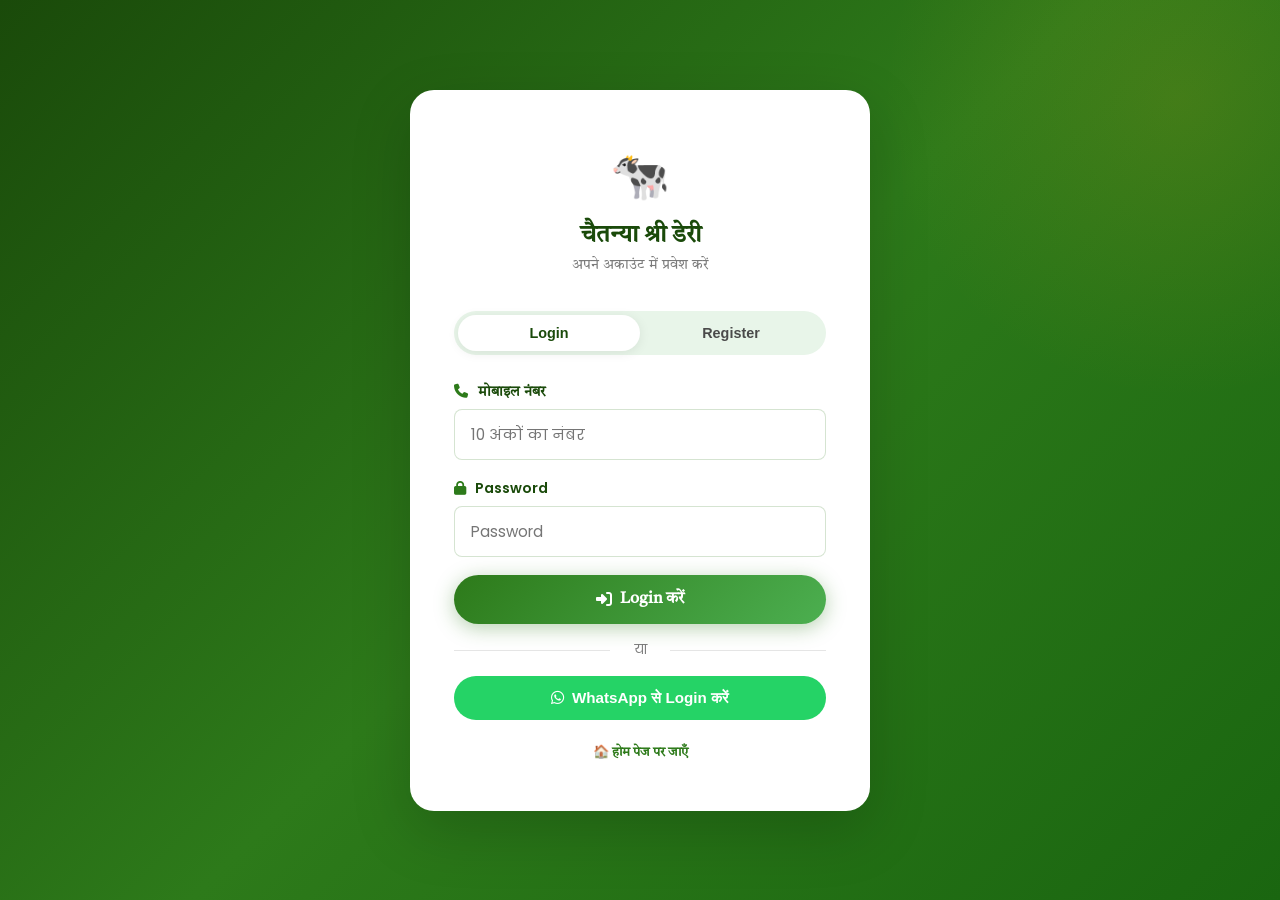
<file: login.html>
<!DOCTYPE html>
<html lang="hi">
<head>
  <meta charset="UTF-8" />
  <meta name="viewport" content="width=device-width, initial-scale=1.0" />
  <title>Login / Register – चैतन्या श्री डेरी फार्म</title>
  <link rel="stylesheet" href="css/admin.css" />
  <link rel="stylesheet" href="https://cdnjs.cloudflare.com/ajax/libs/font-awesome/6.5.0/css/all.min.css" />
  <link href="https://fonts.googleapis.com/css2?family=Poppins:wght@400;600;700;800&family=Tiro+Devanagari+Hindi:ital@0;1&display=swap" rel="stylesheet" />
</head>
<body>
<a href="index.html" class="back-home"><i class="fas fa-arrow-left"></i> वेबसाइट पर वापस</a>

<div class="login-page">
  <div class="login-container">
    <div class="login-header">
      <div class="login-logo">🐄</div>
      <h1>चैतन्या श्री डेरी</h1>
      <p class="hindi-text">अपने अकाउंट में प्रवेश करें</p>
    </div>

    <!-- Tabs -->
    <div class="login-tabs">
      <button class="login-tab active" onclick="switchTab('login')">Login</button>
      <button class="login-tab" onclick="switchTab('register')">Register</button>
    </div>

    <!-- Error / Success -->
    <div id="authError" class="error-msg"><i class="fas fa-exclamation-circle"></i> <span id="authErrorMsg"></span></div>
    <div id="authSuccess" class="success-msg"><i class="fas fa-check-circle"></i> <span id="authSuccessMsg"></span></div>

    <!-- ===== LOGIN ===== -->
    <div class="login-form-section active" id="loginSection">
      <form onsubmit="loginCustomer(event)">
        <div class="form-group">
          <label class="hindi-text"><i class="fas fa-phone"></i> मोबाइल नंबर</label>
          <input type="tel" id="loginPhone" placeholder="10 अंकों का नंबर" pattern="[6-9][0-9]{9}" required autocomplete="tel" />
        </div>
        <div class="form-group">
          <label><i class="fas fa-lock"></i> Password</label>
          <input type="password" id="loginPass" placeholder="Password" required autocomplete="current-password" />
        </div>
        <button type="submit" class="btn-login-submit hindi-text">
          <i class="fas fa-sign-in-alt"></i> Login करें
        </button>
      </form>

      <div class="login-divider">या</div>
      <a href="https://wa.me/917878066868?text=मेरा मोबाइल नंबर: " target="_blank">
        <button type="button" class="btn-whatsapp-login">
          <i class="fab fa-whatsapp"></i> WhatsApp से Login करें
        </button>
      </a>
    </div>

    <!-- ===== REGISTER ===== -->
    <div class="login-form-section" id="registerSection">
      <form onsubmit="registerCustomer(event)">
        <div class="form-group">
          <label class="hindi-text"><i class="fas fa-user"></i> पूरा नाम</label>
          <input type="text" id="regName" placeholder="आपका पूरा नाम" required />
        </div>
        <div class="form-group">
          <label class="hindi-text"><i class="fas fa-phone"></i> मोबाइल नंबर</label>
          <input type="tel" id="regPhone" placeholder="10 अंकों का नंबर" pattern="[6-9][0-9]{9}" required autocomplete="tel" />
        </div>
        <div class="form-group">
          <label class="hindi-text"><i class="fas fa-map-marker-alt"></i> पता</label>
          <input type="text" id="regAddress" placeholder="गाँव/शहर, जिला" required />
        </div>
        <div class="form-group">
          <label><i class="fas fa-lock"></i> Password बनाएं</label>
          <input type="password" id="regPass" placeholder="कम से कम 6 अंक" minlength="6" required autocomplete="new-password" />
        </div>
        <button type="submit" class="btn-login-submit hindi-text">
          <i class="fas fa-user-plus"></i> Register करें
        </button>
      </form>
    </div>

    <div class="login-footer hindi-text">
      <a href="index.html">🏠 होम पेज पर जाएँ</a>
    </div>
  </div>
</div>

<script>
function sanitize(str) {
  return String(str).replace(/<[^>]*>/g, '').trim();
}
function validatePhone(p) {
  return /^[6-9][0-9]{9}$/.test(p.replace(/\s/g, ''));
}
function storeGet(k, d = null) { try { const v = localStorage.getItem(k); return v ? JSON.parse(v) : d; } catch { return d; } }
function storeSet(k, v)        { try { localStorage.setItem(k, JSON.stringify(v)); } catch {} }

function switchTab(tab) {
  document.querySelectorAll('.login-tab').forEach((t, i) => t.classList.toggle('active', (i === 0) === (tab === 'login')));
  document.getElementById('loginSection').classList.toggle('active', tab === 'login');
  document.getElementById('registerSection').classList.toggle('active', tab === 'register');
  hideMessages();
}

function showError(msg)   { const e = document.getElementById('authError');   const m = document.getElementById('authErrorMsg');   if (m) m.textContent = msg; if (e) e.classList.add('show'); document.getElementById('authSuccess')?.classList.remove('show'); }
function showSuccess(msg) { const e = document.getElementById('authSuccess'); const m = document.getElementById('authSuccessMsg'); if (m) m.textContent = msg; if (e) e.classList.add('show'); document.getElementById('authError')?.classList.remove('show'); }
function hideMessages()   { document.getElementById('authError')?.classList.remove('show'); document.getElementById('authSuccess')?.classList.remove('show'); }

function loginCustomer(e) {
  e.preventDefault();
  const phone = sanitize(document.getElementById('loginPhone').value);
  const pass  = sanitize(document.getElementById('loginPass').value);

  if (!validatePhone(phone)) return showError('सही 10 अंकों का मोबाइल नंबर डालें।');

  const customers = storeGet('csdf_customers', {});
  const cust = customers[phone];
  if (!cust) return showError('यह नंबर रजिस्टर नहीं है। पहले Register करें।');
  if (cust.pass !== pass) return showError('Password गलत है।');

  storeSet('csdf_cust_auth', { phone, name: cust.name, loggedIn: true });
  showSuccess('Login सफल! आपकी प्रोफाइल खुल रही है...');
  setTimeout(() => { window.location.href = 'customer.html'; }, 1200);
}

function registerCustomer(e) {
  e.preventDefault();
  const name    = sanitize(document.getElementById('regName').value);
  const phone   = sanitize(document.getElementById('regPhone').value);
  const address = sanitize(document.getElementById('regAddress').value);
  const pass    = sanitize(document.getElementById('regPass').value);

  if (!validatePhone(phone)) return showError('सही 10 अंकों का मोबाइल नंबर डालें।');
  if (pass.length < 6)       return showError('Password कम से कम 6 अंकों का होना चाहिए।');

  const customers = storeGet('csdf_customers', {});
  if (customers[phone])      return showError('यह नंबर पहले से रजिस्टर है। Login करें।');

  customers[phone] = { name, phone, address, pass, createdAt: new Date().toISOString() };
  storeSet('csdf_customers', customers);
  storeSet('csdf_cust_auth', { phone, name, loggedIn: true });
  showSuccess('Registration सफल! आपकी प्रोफाइल खुल रही है...');
  setTimeout(() => { window.location.href = 'customer.html'; }, 1200);
}
</script>
</body>
</html>
</file>
<file: css/admin.css>
/* ================================================================
   CHAITANYA SHRI DAIRY FARM – ADMIN + LOGIN CSS
   ================================================================ */

/* ===== CSS VARIABLES (inherited from main) ===== */
:root {
  --green-dark:   #1a4a0a;
  --green-main:   #2d7a1a;
  --green-light:  #4caf50;
  --green-pale:   #e8f5e9;
  --gold:         #d4a017;
  --gold-light:   #f0c842;
  --cream:        #fffbf0;
  --cream-dark:   #f5ede0;
  --white:        #ffffff;
  --text-dark:    #1a1a1a;
  --text-mid:     #4a4a4a;
  --text-light:   #7a7a7a;
  --shadow-sm:    0 2px 12px rgba(0,0,0,0.08);
  --shadow-md:    0 8px 32px rgba(0,0,0,0.12);
  --shadow-lg:    0 20px 60px rgba(0,0,0,0.18);
  --radius-sm:    8px;
  --radius-md:    16px;
  --radius-lg:    24px;
  --transition:   all 0.3s cubic-bezier(0.4,0,0.2,1);
  --font-hindi:   'Tiro Devanagari Hindi', serif;
  --font-main:    'Poppins', sans-serif;
  --sidebar-w:    260px;
}

*, *::before, *::after { box-sizing: border-box; margin: 0; padding: 0; }
html { scroll-behavior: smooth; }
body { font-family: var(--font-main); background: #f0f4f8; color: var(--text-dark); }
.hindi-text { font-family: var(--font-hindi); }
a { text-decoration: none; color: inherit; }
ul { list-style: none; }

/* ================================================================
   LOGIN PAGE
   ================================================================ */
.login-page {
  min-height: 100vh;
  background: linear-gradient(135deg, var(--green-dark) 0%, var(--green-main) 50%, #1a6610 100%);
  display: flex; align-items: center; justify-content: center;
  padding: 20px;
  position: relative; overflow: hidden;
}
.login-page::before {
  content: '';
  position: absolute; top: -200px; right: -200px;
  width: 600px; height: 600px;
  background: radial-gradient(circle, rgba(212,160,23,0.15), transparent 70%);
  border-radius: 50%;
}
.login-container {
  background: var(--white);
  border-radius: var(--radius-lg);
  padding: 50px 44px;
  max-width: 460px; width: 100%;
  box-shadow: var(--shadow-lg);
  position: relative; z-index: 2;
  animation: fadeInUp 0.6s ease;
}
.login-header { text-align: center; margin-bottom: 36px; }
.login-logo { font-size: 3rem; margin-bottom: 8px; }
.login-header h1 {
  font-size: 1.5rem; font-weight: 800;
  color: var(--green-dark);
  font-family: var(--font-hindi);
  margin-bottom: 4px;
}
.login-header p { color: var(--text-light); font-size: 0.88rem; }
.login-tabs {
  display: flex; gap: 0;
  background: var(--green-pale);
  border-radius: 50px;
  padding: 4px;
  margin-bottom: 28px;
}
.login-tab {
  flex: 1;
  padding: 10px 20px;
  border-radius: 50px;
  font-weight: 600; font-size: 0.9rem;
  cursor: pointer; border: none;
  background: none;
  color: var(--text-mid);
  transition: var(--transition);
}
.login-tab.active {
  background: var(--white);
  color: var(--green-dark);
  box-shadow: var(--shadow-sm);
}
.login-form-section { display: none; }
.login-form-section.active { display: block; }
.form-group { margin-bottom: 18px; }
.form-group label {
  display: block;
  font-weight: 600; font-size: 0.88rem;
  color: var(--green-dark);
  margin-bottom: 7px;
}
.form-group label i { margin-right: 6px; color: var(--green-main); }
.form-group input {
  width: 100%;
  padding: 13px 16px;
  border: 1.5px solid rgba(45,122,26,0.2);
  border-radius: var(--radius-sm);
  font-size: 0.95rem;
  outline: none;
  transition: var(--transition);
  font-family: var(--font-main);
}
.form-group input:focus {
  border-color: var(--green-main);
  box-shadow: 0 0 0 3px rgba(45,122,26,0.12);
}
.form-group .input-help {
  font-size: 0.78rem; color: var(--text-light);
  margin-top: 5px;
}
.btn-login-submit {
  width: 100%;
  background: linear-gradient(135deg, var(--green-main), var(--green-light));
  color: var(--white);
  padding: 14px;
  border-radius: 50px;
  font-weight: 700; font-size: 1rem;
  border: none; cursor: pointer;
  box-shadow: 0 4px 20px rgba(45,122,26,0.35);
  transition: var(--transition);
  display: flex; align-items: center; justify-content: center; gap: 8px;
}
.btn-login-submit:hover {
  background: linear-gradient(135deg, var(--green-dark), var(--green-main));
  transform: translateY(-2px);
}
.login-divider {
  text-align: center;
  color: var(--text-light);
  font-size: 0.82rem;
  margin: 16px 0;
  position: relative;
}
.login-divider::before, .login-divider::after {
  content: '';
  position: absolute; top: 50%;
  width: 42%; height: 1px;
  background: rgba(0,0,0,0.1);
}
.login-divider::before { left: 0; }
.login-divider::after { right: 0; }
.btn-whatsapp-login {
  width: 100%;
  background: #25d366;
  color: var(--white);
  padding: 13px;
  border-radius: 50px;
  font-weight: 700; font-size: 0.95rem;
  border: none; cursor: pointer;
  display: flex; align-items: center; justify-content: center; gap: 8px;
  transition: var(--transition);
}
.btn-whatsapp-login:hover { background: #128c7e; }
.login-footer {
  text-align: center;
  margin-top: 24px;
  font-size: 0.82rem;
  color: var(--text-light);
}
.login-footer a { color: var(--green-main); font-weight: 600; }
.back-home {
  position: absolute; top: 20px; left: 20px;
  display: flex; align-items: center; gap: 8px;
  color: rgba(255,255,255,0.8);
  font-size: 0.9rem; font-weight: 600;
  transition: var(--transition);
}
.back-home:hover { color: var(--white); }
.error-msg {
  background: #fef2f2;
  border: 1px solid #fecaca;
  color: #dc2626;
  padding: 10px 14px;
  border-radius: var(--radius-sm);
  font-size: 0.85rem;
  margin-bottom: 14px;
  display: none;
}
.error-msg.show { display: block; }
.success-msg {
  background: var(--green-pale);
  border: 1px solid var(--green-light);
  color: var(--green-dark);
  padding: 10px 14px;
  border-radius: var(--radius-sm);
  font-size: 0.85rem;
  margin-bottom: 14px;
  display: none;
}
.success-msg.show { display: block; }

/* ================================================================
   ADMIN DASHBOARD
   ================================================================ */
.admin-layout {
  display: flex; min-height: 100vh;
}

/* SIDEBAR */
.admin-sidebar {
  width: var(--sidebar-w);
  background: var(--green-dark);
  color: var(--white);
  display: flex; flex-direction: column;
  position: fixed; top: 0; left: 0; bottom: 0;
  z-index: 100;
  overflow-y: auto;
  transition: var(--transition);
}
.sidebar-header {
  padding: 24px 20px;
  border-bottom: 1px solid rgba(255,255,255,0.1);
}
.sidebar-logo {
  display: flex; align-items: center; gap: 10px;
  margin-bottom: 4px;
}
.sidebar-logo span { font-size: 1.8rem; }
.sidebar-logo h2 {
  font-family: var(--font-hindi);
  font-size: 1rem; font-weight: 800;
  color: var(--white); line-height: 1.1;
}
.sidebar-role {
  font-size: 0.72rem; color: var(--gold-light);
  font-weight: 600; letter-spacing: 1px;
  text-transform: uppercase;
}
.sidebar-nav { padding: 16px 0; flex: 1; }
.nav-section { margin-bottom: 8px; }
.nav-section-title {
  padding: 8px 20px;
  font-size: 0.68rem; font-weight: 700;
  color: rgba(255,255,255,0.4);
  letter-spacing: 1.5px;
  text-transform: uppercase;
}
.nav-item {
  display: flex; align-items: center; gap: 12px;
  padding: 12px 20px;
  cursor: pointer;
  transition: var(--transition);
  border-left: 3px solid transparent;
  font-size: 0.88rem; font-weight: 500;
  color: rgba(255,255,255,0.7);
}
.nav-item:hover {
  background: rgba(255,255,255,0.08);
  color: var(--white);
  border-left-color: var(--gold);
}
.nav-item.active {
  background: rgba(255,255,255,0.12);
  color: var(--white);
  border-left-color: var(--gold);
  font-weight: 600;
}
.nav-item i { width: 18px; text-align: center; font-size: 0.95rem; }
.nav-badge {
  margin-left: auto;
  background: var(--gold);
  color: var(--white);
  font-size: 0.68rem;
  font-weight: 700;
  padding: 2px 7px;
  border-radius: 50px;
}
.sidebar-footer {
  padding: 16px 20px;
  border-top: 1px solid rgba(255,255,255,0.1);
}
.admin-user-info {
  display: flex; align-items: center; gap: 10px;
  margin-bottom: 12px;
}
.admin-avatar {
  width: 36px; height: 36px;
  background: var(--gold);
  border-radius: 50%;
  display: flex; align-items: center; justify-content: center;
  font-weight: 700; font-size: 0.9rem;
  flex-shrink: 0;
}
.admin-name { font-size: 0.85rem; font-weight: 600; color: var(--white); }
.admin-email { font-size: 0.72rem; color: rgba(255,255,255,0.5); }
.btn-logout {
  display: flex; align-items: center; gap: 8px;
  background: rgba(255,255,255,0.08);
  border: 1px solid rgba(255,255,255,0.12);
  color: rgba(255,255,255,0.7);
  padding: 9px 16px;
  border-radius: var(--radius-sm);
  font-size: 0.85rem; font-weight: 600;
  cursor: pointer; width: 100%;
  transition: var(--transition);
}
.btn-logout:hover { background: rgba(220,38,38,0.2); color: #fca5a5; }

/* MAIN CONTENT */
.admin-main {
  margin-left: var(--sidebar-w);
  flex: 1;
  display: flex; flex-direction: column;
}
.admin-topbar {
  background: var(--white);
  padding: 16px 32px;
  display: flex; align-items: center; justify-content: space-between;
  border-bottom: 1px solid rgba(0,0,0,0.06);
  box-shadow: var(--shadow-sm);
  position: sticky; top: 0; z-index: 50;
}
.topbar-left { display: flex; align-items: center; gap: 16px; }
.hamburger-admin {
  display: none;
  background: none; border: none;
  font-size: 1.3rem; cursor: pointer;
  color: var(--text-mid);
}
.page-title {
  font-size: 1.1rem; font-weight: 700;
  color: var(--text-dark);
}
.topbar-right { display: flex; align-items: center; gap: 14px; }
.topbar-icon-btn {
  position: relative;
  background: none; border: none;
  width: 38px; height: 38px;
  border-radius: var(--radius-sm);
  display: flex; align-items: center; justify-content: center;
  cursor: pointer;
  color: var(--text-mid);
  font-size: 1rem;
  transition: var(--transition);
}
.topbar-icon-btn:hover { background: var(--green-pale); color: var(--green-main); }
.notif-dot {
  position: absolute; top: 6px; right: 6px;
  width: 8px; height: 8px;
  background: #ef4444; border-radius: 50%;
  border: 2px solid var(--white);
}
.topbar-date { font-size: 0.82rem; color: var(--text-light); }

/* ADMIN CONTENT AREA */
.admin-content {
  padding: 32px;
  flex: 1;
  overflow-y: auto;
}
.admin-section { display: none; }
.admin-section.active { display: block; }

/* STAT CARDS */
.stats-grid {
  display: grid;
  grid-template-columns: repeat(auto-fit, minmax(200px, 1fr));
  gap: 20px;
  margin-bottom: 28px;
}
.stat-card {
  background: var(--white);
  border-radius: var(--radius-md);
  padding: 24px;
  box-shadow: var(--shadow-sm);
  display: flex; align-items: center; gap: 16px;
  border: 1px solid rgba(0,0,0,0.04);
  transition: var(--transition);
  position: relative; overflow: hidden;
}
.stat-card::before {
  content: '';
  position: absolute; top: 0; left: 0;
  width: 4px; height: 100%;
}
.stat-card.green::before { background: var(--green-main); }
.stat-card.gold::before { background: var(--gold); }
.stat-card.blue::before { background: #3b82f6; }
.stat-card.red::before { background: #ef4444; }
.stat-card:hover { transform: translateY(-3px); box-shadow: var(--shadow-md); }
.stat-icon {
  width: 52px; height: 52px;
  border-radius: var(--radius-sm);
  display: flex; align-items: center; justify-content: center;
  font-size: 1.3rem;
  flex-shrink: 0;
}
.stat-card.green .stat-icon { background: var(--green-pale); color: var(--green-main); }
.stat-card.gold .stat-icon { background: #fef3c7; color: var(--gold); }
.stat-card.blue .stat-icon { background: #eff6ff; color: #3b82f6; }
.stat-card.red .stat-icon { background: #fef2f2; color: #ef4444; }
.stat-info .label {
  font-size: 0.78rem; color: var(--text-light);
  font-weight: 600; text-transform: uppercase;
  letter-spacing: 0.5px; margin-bottom: 4px;
}
.stat-info .value {
  font-size: 1.8rem; font-weight: 800;
  color: var(--text-dark); line-height: 1.1;
}
.stat-info .change {
  font-size: 0.75rem; font-weight: 600;
  margin-top: 2px;
}
.change.up { color: var(--green-main); }
.change.down { color: #ef4444; }

/* DATA TABLE */
.table-card {
  background: var(--white);
  border-radius: var(--radius-md);
  box-shadow: var(--shadow-sm);
  border: 1px solid rgba(0,0,0,0.04);
  overflow: hidden;
  margin-bottom: 24px;
}
.table-header {
  padding: 18px 24px;
  border-bottom: 1px solid rgba(0,0,0,0.06);
  display: flex; align-items: center; justify-content: space-between;
  flex-wrap: wrap; gap: 12px;
}
.table-header h3 { font-size: 1rem; font-weight: 700; color: var(--text-dark); }
.table-actions { display: flex; align-items: center; gap: 10px; flex-wrap: wrap; }
.tbl-search {
  padding: 8px 14px;
  border: 1.5px solid rgba(0,0,0,0.1);
  border-radius: var(--radius-sm);
  font-size: 0.85rem; outline: none;
  transition: var(--transition);
}
.tbl-search:focus { border-color: var(--green-main); }
.tbl-filter {
  padding: 8px 14px;
  border: 1.5px solid rgba(0,0,0,0.1);
  border-radius: var(--radius-sm);
  font-size: 0.85rem; outline: none;
  cursor: pointer;
}
.btn-icon {
  display: flex; align-items: center; gap: 6px;
  padding: 8px 16px;
  border-radius: var(--radius-sm);
  font-size: 0.82rem; font-weight: 600;
  cursor: pointer; border: none;
  transition: var(--transition);
}
.btn-icon.green { background: var(--green-pale); color: var(--green-main); }
.btn-icon.green:hover { background: var(--green-main); color: var(--white); }
.btn-icon.gold { background: #fef3c7; color: var(--gold); }
.btn-icon.gold:hover { background: var(--gold); color: var(--white); }
.btn-icon.red { background: #fef2f2; color: #ef4444; }
.btn-icon.red:hover { background: #ef4444; color: var(--white); }
.table-wrap { overflow-x: auto; }
table {
  width: 100%; border-collapse: collapse;
  font-size: 0.85rem;
}
thead { background: #f8fafc; }
th {
  padding: 12px 16px;
  text-align: left;
  font-weight: 700; font-size: 0.78rem;
  color: var(--text-light);
  text-transform: uppercase;
  letter-spacing: 0.5px;
  border-bottom: 1px solid rgba(0,0,0,0.06);
  white-space: nowrap;
}
td {
  padding: 13px 16px;
  border-bottom: 1px solid rgba(0,0,0,0.04);
  color: var(--text-mid);
}
tr:last-child td { border-bottom: none; }
tbody tr:hover { background: #f8fafc; }
.status-badge {
  display: inline-flex; align-items: center; gap: 5px;
  padding: 4px 10px;
  border-radius: 50px;
  font-size: 0.72rem;
  font-weight: 700;
  text-transform: uppercase;
  letter-spacing: 0.3px;
}
.status-badge.pending    { background: #fef3c7; color: #92400e; }
.status-badge.confirmed  { background: var(--green-pale); color: var(--green-dark); }
.status-badge.delivered  { background: #e0e7ff; color: #3730a3; }
.status-badge.cancelled  { background: #fef2f2; color: #b91c1c; }
.status-badge.active     { background: var(--green-pale); color: var(--green-dark); }
.status-badge.inactive   { background: #f1f5f9; color: #64748b; }
.action-btns { display: flex; gap: 6px; }
.action-btn {
  width: 30px; height: 30px;
  border: none; border-radius: var(--radius-sm);
  cursor: pointer; font-size: 0.78rem;
  display: flex; align-items: center; justify-content: center;
  transition: var(--transition);
}
.action-btn.view  { background: #eff6ff; color: #3b82f6; }
.action-btn.edit  { background: var(--green-pale); color: var(--green-main); }
.action-btn.del   { background: #fef2f2; color: #ef4444; }
.action-btn:hover { opacity: 0.75; transform: scale(1.1); }

/* CHART AREA */
.charts-grid {
  display: grid;
  grid-template-columns: 1.5fr 1fr;
  gap: 20px;
  margin-bottom: 24px;
}
.chart-card {
  background: var(--white);
  border-radius: var(--radius-md);
  padding: 24px;
  box-shadow: var(--shadow-sm);
  border: 1px solid rgba(0,0,0,0.04);
}
.chart-card h3 { font-size: 0.95rem; font-weight: 700; margin-bottom: 20px; color: var(--text-dark); }

/* QUICK ACTION BUTTONS */
.quick-actions {
  display: grid;
  grid-template-columns: repeat(auto-fit, minmax(140px, 1fr));
  gap: 12px;
  margin-bottom: 24px;
}
.quick-action {
  background: var(--white);
  border-radius: var(--radius-md);
  padding: 20px 16px;
  text-align: center;
  cursor: pointer;
  border: 1px solid rgba(0,0,0,0.06);
  transition: var(--transition);
  box-shadow: var(--shadow-sm);
}
.quick-action:hover {
  background: var(--green-pale);
  border-color: var(--green-light);
  transform: translateY(-3px);
}
.quick-action i {
  font-size: 1.5rem;
  color: var(--green-main);
  margin-bottom: 8px;
  display: block;
}
.quick-action span { font-size: 0.8rem; font-weight: 600; color: var(--text-dark); }

/* PRODUCT FORM */
.product-form-grid {
  display: grid;
  grid-template-columns: 1fr 1fr;
  gap: 16px;
}
.form-card {
  background: var(--white);
  border-radius: var(--radius-md);
  padding: 28px;
  box-shadow: var(--shadow-sm);
  margin-bottom: 20px;
  border: 1px solid rgba(0,0,0,0.04);
}
.form-card h3 {
  font-size: 1rem; font-weight: 700;
  color: var(--text-dark);
  margin-bottom: 20px;
  padding-bottom: 12px;
  border-bottom: 1px solid rgba(0,0,0,0.06);
}
.form-card .form-group { margin-bottom: 16px; }
.form-card label {
  display: block;
  font-size: 0.82rem; font-weight: 600;
  color: var(--text-mid);
  margin-bottom: 6px;
}
.form-card input,
.form-card select,
.form-card textarea {
  width: 100%;
  padding: 10px 14px;
  border: 1.5px solid rgba(0,0,0,0.12);
  border-radius: var(--radius-sm);
  font-size: 0.9rem; outline: none;
  transition: var(--transition);
  background: var(--white);
  font-family: var(--font-main);
}
.form-card input:focus,
.form-card select:focus,
.form-card textarea:focus {
  border-color: var(--green-main);
  box-shadow: 0 0 0 3px rgba(45,122,26,0.1);
}
.btn-save {
  background: linear-gradient(135deg, var(--green-main), var(--green-light));
  color: var(--white);
  padding: 12px 28px;
  border-radius: 50px;
  font-weight: 700; font-size: 0.9rem;
  border: none; cursor: pointer;
  box-shadow: 0 4px 16px rgba(45,122,26,0.3);
  transition: var(--transition);
  display: inline-flex; align-items: center; gap: 8px;
}
.btn-save:hover {
  background: linear-gradient(135deg, var(--green-dark), var(--green-main));
  transform: translateY(-2px);
}

/* ORDER DETAIL MODAL */
.order-detail-modal {
  max-width: 560px;
}
.detail-row {
  display: flex; justify-content: space-between;
  padding: 10px 0;
  border-bottom: 1px solid rgba(0,0,0,0.06);
  font-size: 0.88rem;
}
.detail-row:last-child { border-bottom: none; }
.detail-label { color: var(--text-light); font-weight: 600; }
.detail-value { color: var(--text-dark); font-weight: 600; text-align: right; }

/* SUBSCRIPTION TABLE EXTRAS */
.sub-plan-chip {
  display: inline-flex; align-items: center; gap: 5px;
  padding: 4px 10px;
  border-radius: 50px;
  font-size: 0.72rem; font-weight: 700;
  background: var(--green-pale);
  color: var(--green-dark);
}
.sub-plan-chip.ghee { background: #fef3c7; color: #92400e; }
.sub-plan-chip.combo { background: #f3e8ff; color: #6b21a8; }

/* TOAST (Admin) */
.admin-toast {
  position: fixed; bottom: 24px; right: 24px;
  background: var(--green-dark);
  color: var(--white);
  padding: 14px 24px;
  border-radius: 50px;
  display: flex; align-items: center; gap: 10px;
  font-weight: 600; font-size: 0.88rem;
  z-index: 9999;
  box-shadow: var(--shadow-md);
  opacity: 0; pointer-events: none;
  transform: translateY(10px);
  transition: all 0.4s ease;
}
.admin-toast.show { opacity: 1; transform: translateY(0); }
.admin-toast.error { background: #dc2626; }
.admin-toast.warn  { background: var(--gold); }

/* ANIMATIONS */
@keyframes fadeInUp {
  from { opacity: 0; transform: translateY(30px); }
  to   { opacity: 1; transform: translateY(0); }
}

/* RESPONSIVE */
@media (max-width: 1024px) {
  .charts-grid { grid-template-columns: 1fr; }
  .product-form-grid { grid-template-columns: 1fr; }
}
@media (max-width: 768px) {
  .admin-sidebar {
    left: calc(-1 * var(--sidebar-w));
  }
  .admin-sidebar.open { left: 0; }
  .admin-main { margin-left: 0; }
  .hamburger-admin { display: flex; }
  .admin-content { padding: 20px; }
  .stats-grid { grid-template-columns: 1fr 1fr; }
  .admin-topbar { padding: 12px 16px; }
  .quick-actions { grid-template-columns: repeat(3, 1fr); }
}
@media (max-width: 480px) {
  .stats-grid { grid-template-columns: 1fr; }
  .quick-actions { grid-template-columns: repeat(2, 1fr); }
  .login-container { padding: 32px 24px; }
}
</file>
<file: css/style.css>
/* ============================================================
   CHAITANYA SHRI DAIRY FARM – MAIN STYLESHEET
   Theme: Deep Forest Green + Saffron Gold on Organic White-Green
   (Clean organic dairy farm aesthetic)
   ============================================================ */

/* ===== CSS VARIABLES ===== */
:root {
  /* Theme: Inspired by Chaitanya Shri Organic Dairy Farm Banner */
  
  /* Brand Colors */
  --brand-red:    #b71c1c; /* Deep Red/Rust - Main Brand Name Color */
  --brown-dark:   #3e2723; /* Dark Coffee Brown - Footer/Address Bars */
  
  /* Primary Mappings */
  --green-dark:   var(--brown-dark); /* Using Dark Brown for main text/headings to match address bar */
  --green-main:   #2e7d32; /* Forest Green - Organic accents */
  --green-light:  #4caf50;
  --green-pale:   #e8f5e9;
  
  /* Gold/Yellow Accents */
  --gold:         #fbc02d; /* Bright Golden Yellow */
  --gold-light:   #fdd835;
  --gold-bright:  #fff176;

  /* Backgrounds - Warm Cream/Yellowish Tone */
  --cream:        #fffde7; /* Light Yellowish Cream (Banner Background) */
  --cream-dark:   #fff9c4; /* Slightly darker yellow cream */
  --saffron-pale: #fff3e0;
  --maroon-pale:  #fbe9e7;
  --white:        #ffffff;
  
  /* Text Colors */
  --text-dark:    #3e2723; /* Dark Brown */
  --text-mid:     #5d4037; /* Medium Brown */
  --text-light:   #8d6e63;
  
  /* Shadows */
  --shadow-sm:    0 2px 12px rgba(62, 39, 35, 0.08);
  --shadow-md:    0 8px 32px rgba(62, 39, 35, 0.12);
  --shadow-lg:    0 20px 60px rgba(62, 39, 35, 0.18);
  
  --radius-sm:    8px;
  --radius-md:    16px;
  --radius-lg:    24px;
  --radius-xl:    40px;
  --transition:   all 0.3s cubic-bezier(0.4,0,0.2,1);
  --font-hindi:   'Hind', sans-serif;
  --font-main:    'Manrope', sans-serif;
  --font-display: 'Tiro Devanagari Hindi', serif;
}

/* ===== RESET & BASE ===== */
*, *::before, *::after { box-sizing: border-box; margin: 0; padding: 0; }
html { scroll-behavior: smooth; font-size: 16px; }
body {
  font-family: var(--font-main);
  background: var(--cream);
  color: var(--text-dark);
  overflow-x: hidden;
  line-height: 1.68;
  font-weight: 500;
}
.hindi-text { font-family: var(--font-hindi); font-weight: 500; }
.container { max-width: 1200px; margin: 0 auto; padding: 0 20px; }
a { text-decoration: none; color: inherit; }
ul { list-style: none; }
img { max-width: 100%; height: auto; }
input, select, textarea, button { font-family: var(--font-main); }

/* ===== SCROLLBAR ===== */
::-webkit-scrollbar { width: 8px; }
::-webkit-scrollbar-track { background: var(--green-pale); }
::-webkit-scrollbar-thumb { background: var(--gold); border-radius: 4px; }

/* ===== SECTION COMMON ===== */
section { padding: 80px 0; }
.section-header { text-align: center; margin-bottom: 56px; }
.section-tag {
  display: inline-block;
  background: linear-gradient(135deg, var(--gold), var(--gold-light));
  color: var(--white);
  padding: 6px 20px;
  border-radius: 50px;
  font-size: 0.85rem;
  font-weight: 600;
  letter-spacing: 0.5px;
  margin-bottom: 16px;
}
.section-title {
  font-size: clamp(1.8rem, 4vw, 2.8rem);
  font-weight: 800;
  color: var(--green-dark);
  line-height: 1.2;
  margin-bottom: 12px;
  font-family: var(--font-display);
}
.section-subtitle {
  color: var(--text-mid);
  font-size: 1.05rem;
}

/* ===== BUTTONS ===== */
.btn-primary {
  display: inline-flex; align-items: center; gap: 8px;
  background: linear-gradient(135deg, var(--gold), var(--gold-light));
  color: var(--white);
  padding: 14px 32px;
  border-radius: 50px;
  font-weight: 700;
  font-size: 1rem;
  border: none; cursor: pointer;
  box-shadow: 0 4px 20px rgba(200,130,10,0.40);
  transition: var(--transition);
}
.btn-primary:hover {
  background: linear-gradient(135deg, #a06808, var(--gold));
  transform: translateY(-2px);
  box-shadow: 0 8px 30px rgba(200,130,10,0.55);
}
.btn-secondary {
  display: inline-flex; align-items: center; gap: 8px;
  background: transparent;
  color: var(--white);
  padding: 13px 28px;
  border-radius: 50px;
  font-weight: 600;
  font-size: 1rem;
  border: 2px solid rgba(255,255,255,0.7);
  cursor: pointer;
  transition: var(--transition);
  backdrop-filter: blur(10px);
}
.btn-secondary:hover {
  background: rgba(255,255,255,0.2);
  border-color: var(--white);
  transform: translateY(-2px);
}

/* ===== NAVBAR ===== */
.navbar {
  position: fixed; top: 0; left: 0; right: 0; z-index: 1000;
  display: flex; align-items: center; justify-content: space-between;
  padding: 14px 40px;
  background: rgba(255,255,255,0.95);
  backdrop-filter: blur(20px);
  border-bottom: 1px solid rgba(45,122,26,0.12);
  box-shadow: 0 2px 20px rgba(0,0,0,0.06);
  transition: var(--transition);
}
.navbar.scrolled {
  padding: 10px 40px;
  box-shadow: 0 4px 30px rgba(0,0,0,0.12);
}
.nav-brand {
  display: flex; align-items: center; gap: 12px;
  text-decoration: none;
}
.brand-icon { font-size: 2rem; }
.brand-name {
  display: block;
  font-family: var(--font-display);
  font-size: 1.2rem;
  font-weight: 800;
  color: var(--brand-red); /* Updated to Brand Red */
  line-height: 1.1;
  text-shadow: 1px 1px 0 rgba(255,255,255,0.8);
}
.brand-tagline {
  display: block;
  font-size: 0.7rem;
  color: var(--gold);
  font-weight: 600;
  letter-spacing: 1px;
  text-transform: uppercase;
}
.nav-links {
  display: flex; align-items: center; gap: 4px;
}
.nav-links a {
  color: var(--text-mid);
  font-weight: 500;
  font-size: 0.9rem;
  padding: 8px 14px;
  border-radius: var(--radius-sm);
  transition: var(--transition);
}
.nav-links a:hover {
  color: var(--gold);
  background: var(--saffron-pale);
}
.nav-actions { display: flex; align-items: center; gap: 10px; }
.btn-login, .btn-admin {
  display: inline-flex; align-items: center; gap: 6px;
  padding: 8px 18px;
  border-radius: 50px;
  font-size: 0.85rem;
  font-weight: 600;
  transition: var(--transition);
  border: 2px solid;
}
.btn-login {
  border-color: var(--green-dark);
  color: var(--green-dark);
}
.btn-login:hover { background: var(--green-dark); color: var(--white); }
.btn-admin {
  background: var(--gold);
  border-color: var(--gold);
  color: var(--white);
}
.btn-admin:hover { background: #b8860b; border-color: #b8860b; }
.hamburger {
  display: none;
  background: none; border: none; cursor: pointer;
  font-size: 1.4rem; color: var(--green-dark);
}

/* ===== HERO SECTION ===== */
.hero {
  min-height: 100vh;
  position: relative;
  display: flex; align-items: center; justify-content: center;
  overflow: hidden;
}
.hero-video-bg {
  position: absolute; inset: 0;
  background:
    linear-gradient(135deg, rgba(62,39,35,0.90) 0%, rgba(107,76,49,0.68) 55%, rgba(251,192,45,0.42) 100%),
    url('images/hero-bg.jpg') center/cover no-repeat;
  display: flex; align-items: center; justify-content: center;
  width: 100%;
}
.hero-overlay { position: absolute; inset: 0; background: inherit; }
.hero-content {
  position: relative; z-index: 2;
  text-align: center;
  padding: 120px 20px 80px;
  max-width: 860px;
  animation: fadeInUp 1s ease both;
}
.hero-badge {
  display: inline-block;
  background: rgba(212,160,23,0.25);
  border: 1px solid var(--gold-light);
  color: var(--gold-light);
  padding: 8px 24px;
  border-radius: 50px;
  font-size: 0.9rem;
  font-weight: 600;
  margin-bottom: 24px;
  backdrop-filter: blur(10px);
  letter-spacing: 0.5px;
}
.hero-title {
  font-size: clamp(2.4rem, 6vw, 4.5rem);
  font-weight: 900;
  color: #fff9c4; /* Cream/Yellow for contrast on dark bg */
  line-height: 1.15;
  margin-bottom: 20px;
  text-shadow: 2px 2px 4px rgba(62, 39, 35, 0.8), 0 0 20px rgba(183, 28, 28, 0.4);
  font-family: var(--font-display);
}
.accent-gold { color: var(--gold); }
.hero-subtitle {
  font-size: clamp(1rem, 2vw, 1.3rem);
  color: rgba(255,255,255,0.9);
  margin-bottom: 40px;
  font-weight: 400;
}
.hero-stats {
  display: flex; align-items: center; justify-content: center;
  gap: 20px;
  margin-bottom: 44px;
  flex-wrap: wrap;
}
.stat { text-align: center; }
.stat-num {
  display: block;
  font-size: 1.8rem;
  font-weight: 800;
  color: var(--gold-light);
  line-height: 1;
}
.stat-label {
  display: block;
  font-size: 0.8rem;
  color: rgba(255,255,255,0.75);
  font-family: var(--font-hindi);
}
.stat-divider {
  width: 1px; height: 40px;
  background: rgba(255,255,255,0.3);
}
.hero-buttons { display: flex; gap: 16px; justify-content: center; flex-wrap: wrap; }
.hero-scroll-indicator {
  position: absolute; bottom: 30px; left: 50%;
  transform: translateX(-50%);
  z-index: 2; animation: bounce 2s infinite;
}
.scroll-mouse {
  width: 26px; height: 40px;
  border: 2px solid rgba(255,255,255,0.5);
  border-radius: 15px;
  display: flex; justify-content: center; padding-top: 6px;
}
.scroll-wheel {
  width: 4px; height: 8px;
  background: var(--white);
  border-radius: 2px;
  animation: scrollWheel 2s infinite;
}

/* ===== TRUST SECTION ===== */
.trust-section {
  background: var(--white);
  padding: 80px 0;
}
.trust-grid {
  display: grid;
  grid-template-columns: repeat(auto-fit, minmax(240px, 1fr));
  gap: 28px;
}
.trust-card {
  background: linear-gradient(135deg, var(--green-pale), var(--white));
  border: 1px solid rgba(45,122,26,0.12);
  border-radius: var(--radius-md);
  padding: 36px 28px;
  text-align: center;
  transition: var(--transition);
  position: relative;
  overflow: hidden;
}
.trust-card::before {
  content: '';
  position: absolute; top: 0; left: 0; right: 0;
  height: 4px;
  background: linear-gradient(90deg, var(--green-main), var(--gold));
}
.trust-card:hover {
  transform: translateY(-6px);
  box-shadow: var(--shadow-md);
  border-color: var(--green-light);
}
.trust-icon {
  width: 70px; height: 70px;
  background: linear-gradient(135deg, var(--gold), var(--gold-light));
  border-radius: 50%;
  display: flex; align-items: center; justify-content: center;
  margin: 0 auto 20px;
  font-size: 1.6rem;
  color: var(--white);
  box-shadow: 0 6px 20px rgba(200,130,10,0.35);
}
.trust-card h3 {
  font-size: 1rem;
  font-weight: 700;
  color: var(--green-dark);
  margin-bottom: 10px;
}
.trust-card p {
  font-size: 0.88rem;
  color: var(--text-mid);
  line-height: 1.6;
}

/* ===== ABOUT SECTION ===== */
.about-section { background: var(--cream); }
.about-grid {
  display: grid;
  grid-template-columns: 1fr 1fr;
  gap: 60px;
  align-items: center;
}
.about-images { position: relative; }
.about-img-main img {
  width: 100%;
  border-radius: var(--radius-lg);
  box-shadow: var(--shadow-lg);
  object-fit: cover;
  height: 420px;
}
.about-img-secondary {
  position: absolute;
  bottom: -30px; right: -30px;
  width: 200px;
}
.about-img-secondary img {
  border-radius: var(--radius-md);
  box-shadow: var(--shadow-md);
  border: 4px solid var(--white);
  object-fit: cover;
  height: 150px;
  width: 100%;
}
.about-badge-float {
  position: absolute;
  top: 20px; left: -20px;
  background: var(--gold);
  color: var(--white);
  padding: 12px 20px;
  border-radius: var(--radius-md);
  display: flex; align-items: center; gap: 8px;
  font-weight: 700;
  font-size: 0.85rem;
  box-shadow: var(--shadow-md);
}
.about-content { padding-left: 20px; }
.about-text {
  color: var(--text-mid);
  margin-bottom: 16px;
  line-height: 1.8;
  font-size: 1rem;
}
.about-features {
  display: grid;
  grid-template-columns: 1fr 1fr;
  gap: 16px;
  margin: 28px 0;
}
.about-feat {
  display: flex; align-items: center; gap: 10px;
  background: var(--saffron-pale);
  border-radius: var(--radius-sm);
  padding: 12px 16px;
  font-weight: 600;
  font-size: 0.9rem;
  color: var(--green-dark);
}
.about-feat i { color: var(--gold); font-size: 1rem; }

/* ===== PRODUCTS SECTION ===== */
.products-section {
  background: var(--white);
  padding-top: 140px;
}
.products-section .section-tag {
  color: var(--text-dark);
  font-weight: 800;
  font-size: 0.95rem;
  padding: 10px 24px;
  margin-bottom: 22px;
  border: 1px solid rgba(62, 39, 35, 0.18);
  box-shadow: 0 8px 20px rgba(251, 192, 45, 0.25);
}
.products-grid {
  display: grid;
  grid-template-columns: repeat(auto-fit, minmax(260px, 1fr));
  gap: 28px;
}
.product-card {
  background: var(--white);
  border: 1.5px solid rgba(45,122,26,0.12);
  border-radius: var(--radius-lg);
  padding: 32px 24px;
  position: relative;
  overflow: hidden;
  transition: var(--transition);
  display: flex; flex-direction: column;
}
.product-card::after {
  content: '';
  position: absolute; bottom: 0; left: 0; right: 0;
  height: 4px;
  background: linear-gradient(90deg, var(--gold), var(--gold-light));
  transform: scaleX(0);
  transition: var(--transition);
  transform-origin: left;
}
.product-card:hover {
  border-color: var(--green-light);
  box-shadow: var(--shadow-md);
  transform: translateY(-8px);
}
.product-card:hover::after { transform: scaleX(1); }
.product-card.featured {
  border-color: var(--gold);
  background: linear-gradient(135deg, var(--cream), var(--saffron-pale));
}
.product-card.featured::after {
  background: linear-gradient(90deg, var(--gold), var(--gold-light));
}
.product-badge {
  position: absolute; top: 16px; right: 16px;
  background: linear-gradient(135deg, var(--gold), var(--gold-light));
  color: var(--white);
  padding: 4px 12px;
  border-radius: 50px;
  font-size: 0.72rem;
  font-weight: 700;
  text-transform: uppercase;
  letter-spacing: 0.5px;
}
.product-icon { font-size: 3rem; margin-bottom: 16px; }

/* Product Image Wrapper */
.product-img-wrap {
  width: 100%;
  height: 220px;
  overflow: hidden;
  border-radius: var(--radius-md);
  margin-bottom: 16px;
  background: var(--cream);
  display: flex; align-items: center; justify-content: center;
}
.product-img-wrap img {
  width: 100%; height: 100%; object-fit: cover;
  transition: transform 0.5s ease;
}
.product-card:hover .product-img-wrap img { transform: scale(1.08); }

.product-info { flex: 1; display: flex; flex-direction: column; }
.product-info h3 {
  font-size: 1.2rem;
  font-weight: 800;
  color: var(--green-dark);
  margin-bottom: 10px;
}
.product-specs {
  display: flex; flex-wrap: wrap; gap: 8px;
  margin-bottom: 12px;
}
.spec {
  display: inline-flex; align-items: center; gap: 5px;
  background: var(--saffron-pale);
  color: var(--green-dark);
  padding: 4px 10px;
  border-radius: 50px;
  font-size: 0.75rem;
  font-weight: 600;
}
.product-desc {
  color: var(--text-mid);
  font-size: 0.88rem;
  margin-bottom: 16px;
  flex: 1;
}
.product-price {
  display: flex; align-items: baseline; gap: 4px;
  margin-bottom: 20px;
}
.price {
  font-size: 2rem;
  font-weight: 900;
  color: var(--green-main);
  font-family: var(--font-main);
}
.price-unit {
  color: var(--text-mid);
  font-size: 0.9rem;
}
.product-actions {
  display: flex; flex-direction: column; gap: 10px;
  margin-top: auto;
}
.btn-subscribe {
  display: flex; align-items: center; justify-content: center; gap: 8px;
  background: transparent;
  border: 2px solid rgba(62, 39, 35, 0.55);
  color: var(--text-dark);
  padding: 11px 20px;
  border-radius: 50px;
  font-weight: 600;
  font-size: 0.88rem;
  cursor: pointer;
  transition: var(--transition);
}
.btn-subscribe:hover {
  background: linear-gradient(135deg, var(--gold), var(--gold-light));
  border-color: var(--gold);
  color: #4e342e;
}
.btn-order-now {
  display: flex; align-items: center; justify-content: center; gap: 8px;
  background: linear-gradient(135deg, var(--gold), var(--gold-light));
  color: #4e342e;
  padding: 12px 20px;
  border-radius: 50px;
  font-weight: 700;
  font-size: 0.88rem;
  border: none; cursor: pointer;
  box-shadow: 0 4px 16px rgba(251,192,45,0.34);
  transition: var(--transition);
}
.btn-order-now:hover {
  background: linear-gradient(135deg, #f6b30f, #f9d94b);
  transform: translateY(-2px);
  box-shadow: 0 6px 24px rgba(251,192,45,0.45);
}

/* ===== ORDER SECTION ===== */
.order-section {
  background: linear-gradient(135deg, var(--saffron-pale) 0%, var(--cream) 100%);
}
.order-wrapper {
  display: grid;
  grid-template-columns: 1.8fr 1fr;
  gap: 40px;
  align-items: start;
}
.order-form-container {
  background: var(--white);
  border-radius: var(--radius-lg);
  padding: 44px;
  box-shadow: var(--shadow-md);
  border: 1px solid rgba(200,130,10,0.18);
}
.order-form { display: flex; flex-direction: column; gap: 20px; }
.form-row { display: grid; grid-template-columns: 1fr 1fr; gap: 20px; }
.form-group { display: flex; flex-direction: column; gap: 8px; }
.form-group label {
  font-weight: 600;
  font-size: 0.88rem;
  color: var(--green-dark);
  display: flex; align-items: center; gap: 7px;
}
.form-group input,
.form-group select,
.form-group textarea {
  padding: 13px 16px;
  border: 1.5px solid rgba(200,130,10,0.28);
  border-radius: var(--radius-sm);
  font-size: 0.95rem;
  color: var(--text-dark);
  background: var(--white);
  transition: var(--transition);
  outline: none;
}
.form-group input:focus,
.form-group select:focus,
.form-group textarea:focus {
  border-color: var(--gold);
  box-shadow: 0 0 0 3px rgba(200,130,10,0.16);
}
.payment-options {
  display: flex; flex-wrap: wrap; gap: 12px;
}
.payment-opt {
  cursor: pointer;
  flex: 1; min-width: 120px;
}
.payment-opt input[type="radio"] { display: none; }
.payment-opt span {
  display: flex; align-items: center; justify-content: center; gap: 7px;
  padding: 11px 16px;
  border: 2px solid rgba(200,130,10,0.28);
  border-radius: var(--radius-sm);
  font-size: 0.88rem;
  font-weight: 600;
  color: var(--text-mid);
  transition: var(--transition);
  background: var(--white);
}
.payment-opt input[type="radio"]:checked + span {
  border-color: var(--gold);
  color: var(--gold);
  background: var(--saffron-pale);
}
.order-total-display .total-box {
  background: linear-gradient(135deg, var(--gold), var(--gold-light));
  color: var(--white);
  padding: 16px 24px;
  border-radius: var(--radius-sm);
  font-size: 1rem;
  font-weight: 600;
  display: flex; align-items: center; justify-content: space-between;
}
.total-amount { font-size: 1.4rem; font-weight: 800; color: var(--gold-light); }
.btn-submit-order {
  background: linear-gradient(135deg, var(--gold), var(--gold-light));
  color: var(--white);
  padding: 16px 32px;
  border-radius: 50px;
  font-weight: 700;
  font-size: 1.05rem;
  border: none; cursor: pointer;
  box-shadow: 0 6px 24px rgba(200,130,10,0.40);
  transition: var(--transition);
  display: flex; align-items: center; justify-content: center; gap: 10px;
}
.btn-submit-order:hover {
  background: linear-gradient(135deg, #a06808, var(--gold));
  transform: translateY(-2px);
  box-shadow: 0 10px 32px rgba(200,130,10,0.55);
}
.order-info-panel { display: flex; flex-direction: column; gap: 20px; }
.info-card {
  background: var(--white);
  border-radius: var(--radius-md);
  padding: 24px;
  box-shadow: var(--shadow-sm);
  border: 1px solid rgba(200,130,10,0.18);
}
.info-card h3 {
  font-size: 1rem;
  font-weight: 700;
  color: var(--green-dark);
  margin-bottom: 14px;
  display: flex; align-items: center; gap: 8px;
}
.info-card ul { display: flex; flex-direction: column; gap: 10px; }
.info-card li {
  display: flex; align-items: center; gap: 8px;
  font-size: 0.88rem;
  color: var(--text-mid);
}
.info-card li i { color: var(--gold); }
.btn-whatsapp {
  display: inline-flex; align-items: center; gap: 8px;
  background: #25d366;
  color: var(--white);
  padding: 11px 24px;
  border-radius: 50px;
  font-weight: 700;
  font-size: 0.9rem;
  margin-top: 12px;
  transition: var(--transition);
}
.btn-whatsapp:hover { background: #128c7e; transform: translateY(-2px); }
.upi-info {
  display: flex; align-items: center; gap: 14px;
}
.upi-icon {
  width: 48px; height: 48px;
  background: linear-gradient(135deg, #ff9800, #f44336);
  border-radius: 50%;
  display: flex; align-items: center; justify-content: center;
  color: var(--white);
  font-size: 1.2rem;
  flex-shrink: 0;
}
.upi-info p { margin: 2px 0; font-size: 0.88rem; color: var(--text-mid); }
.upi-info strong { color: var(--text-dark); }

/* ===== SUBSCRIPTION SECTION ===== */
.subscription-section {
  background: var(--green-dark);
  overflow: hidden;
  position: relative;
}
.subscription-section::before {
  content: '';
  position: absolute;
  top: -100px; right: -100px;
  width: 400px; height: 400px;
  background: radial-gradient(circle, rgba(200,130,10,0.18), transparent);
  border-radius: 50%;
}
.subscription-section .section-title { color: var(--white); }
.subscription-section .section-subtitle { color: rgba(255,255,255,0.7); }
.subscription-section .section-tag {
  background: rgba(200,130,10,0.25);
  border: 1px solid var(--gold);
  color: var(--gold-light);
}
.subscription-grid {
  display: grid;
  grid-template-columns: repeat(auto-fit, minmax(280px, 1fr));
  gap: 28px;
}
.sub-card {
  background: rgba(255,255,255,0.06);
  border: 1px solid rgba(255,255,255,0.12);
  border-radius: var(--radius-lg);
  padding: 40px 32px;
  text-align: center;
  position: relative;
  transition: var(--transition);
  backdrop-filter: blur(10px);
}
.sub-card:hover {
  background: rgba(255,255,255,0.1);
  border-color: rgba(255,255,255,0.3);
  transform: translateY(-8px);
}
.sub-card.popular {
  border-color: var(--gold);
  background: rgba(200,130,10,0.1);
}
.sub-card.premium {
  border-color: var(--gold-light);
  background: rgba(240,200,66,0.08);
}
.sub-badge {
  position: absolute; top: -1px; left: 50%; transform: translateX(-50%);
  background: linear-gradient(135deg, var(--gold), var(--gold-light));
  color: var(--white);
  padding: 5px 20px;
  border-radius: 0 0 var(--radius-sm) var(--radius-sm);
  font-size: 0.72rem;
  font-weight: 700;
  text-transform: uppercase;
  letter-spacing: 0.5px;
  white-space: nowrap;
}
.sub-badge.gold { background: linear-gradient(135deg, #b8860b, var(--gold)); }
.sub-icon { font-size: 3rem; margin-bottom: 16px; }
.sub-card h3 {
  font-size: 1.2rem;
  font-weight: 800;
  color: var(--white);
  margin-bottom: 8px;
}
.sub-desc { color: rgba(255,255,255,0.65); font-size: 0.88rem; margin-bottom: 20px; }
.sub-price {
  margin-bottom: 24px;
}
.sub-price .price {
  font-size: 2.2rem;
  font-weight: 900;
  color: var(--gold-light);
}
.sub-price .price-unit { color: rgba(255,255,255,0.65); font-size: 0.9rem; }
.sub-features {
  text-align: left;
  display: flex; flex-direction: column; gap: 10px;
  margin-bottom: 28px;
}
.sub-features li {
  display: flex; align-items: center; gap: 10px;
  font-size: 0.88rem;
  color: rgba(255,255,255,0.85);
}
.sub-features li i { color: var(--green-light); }
.btn-subscribe-plan {
  display: flex; align-items: center; justify-content: center; gap: 8px;
  width: 100%;
  background: linear-gradient(135deg, var(--gold), var(--gold-light));
  color: var(--text-dark);
  padding: 13px 24px;
  border-radius: 50px;
  font-weight: 700;
  font-size: 0.95rem;
  border: none; cursor: pointer;
  transition: var(--transition);
  box-shadow: 0 4px 16px rgba(212,160,23,0.3);
}
.btn-subscribe-plan:hover {
  background: linear-gradient(135deg, var(--gold-light), var(--gold));
  transform: translateY(-2px);
  box-shadow: 0 8px 24px rgba(212,160,23,0.4);
}

/* ===== REVIEWS SECTION ===== */
.reviews-section { background: var(--cream-dark); }
.reviews-grid {
  display: grid;
  grid-template-columns: repeat(auto-fit, minmax(260px, 1fr));
  gap: 24px;
  margin-bottom: 40px;
}
.review-card {
  background: var(--white);
  border-radius: var(--radius-md);
  padding: 28px;
  box-shadow: var(--shadow-sm);
  border: 1px solid rgba(45,122,26,0.08);
  transition: var(--transition);
  position: relative;
  overflow: hidden;
}
.review-card::before {
  content: '"';
  position: absolute; top: 10px; right: 20px;
  font-size: 5rem;
  color: rgba(45,122,26,0.06);
  font-family: Georgia, serif;
  line-height: 1;
}
.review-card.featured-review {
  border-color: var(--gold);
  background: linear-gradient(135deg, #fffbf0, #fff8e1);
}
.review-card:hover {
  transform: translateY(-4px);
  box-shadow: var(--shadow-md);
}
.review-stars { font-size: 1.1rem; margin-bottom: 12px; }
.review-text {
  color: var(--text-mid);
  font-size: 0.92rem;
  line-height: 1.7;
  margin-bottom: 20px;
  font-style: italic;
}
.reviewer {
  display: flex; align-items: center; gap: 12px;
}
.reviewer-avatar {
  width: 44px; height: 44px;
  background: linear-gradient(135deg, var(--gold), var(--gold-light));
  border-radius: 50%;
  display: flex; align-items: center; justify-content: center;
  color: var(--white);
  font-weight: 700;
  font-size: 1.1rem;
  flex-shrink: 0;
}
.reviewer strong { font-size: 0.92rem; color: var(--text-dark); }
.reviewer span { font-size: 0.8rem; color: var(--text-light); }
.review-cta {
  text-align: center;
  display: flex; align-items: center; justify-content: center; gap: 16px;
  flex-wrap: wrap;
  font-weight: 600;
  color: var(--text-mid);
}
.btn-review {
  display: inline-flex; align-items: center; gap: 8px;
  background: #25d366;
  color: var(--white);
  padding: 11px 24px;
  border-radius: 50px;
  font-weight: 700;
  font-size: 0.9rem;
  transition: var(--transition);
}
.btn-review:hover { background: #128c7e; transform: translateY(-2px); }

/* ===== DELIVERY SECTION ===== */
.delivery-section { background: var(--white); }
.delivery-grid {
  display: grid;
  grid-template-columns: 1.3fr 1fr;
  gap: 40px;
  align-items: start;
}
.delivery-map { border-radius: var(--radius-lg); overflow: hidden; box-shadow: var(--shadow-md); }
.delivery-area-card {
  background: linear-gradient(135deg, var(--saffron-pale), var(--white));
  border: 1px solid rgba(200,130,10,0.25);
  border-radius: var(--radius-lg);
  padding: 32px;
}
.delivery-area-card h3 {
  font-size: 1.1rem;
  font-weight: 700;
  color: var(--green-dark);
  margin-bottom: 16px;
  display: flex; align-items: center; gap: 8px;
}
.area-badge {
  display: inline-flex; align-items: center; gap: 8px;
  background: linear-gradient(135deg, var(--gold), var(--gold-light));
  color: var(--white);
  padding: 8px 16px;
  border-radius: 50px;
  font-weight: 700;
  font-size: 0.9rem;
  margin-bottom: 20px;
}
.radius-info {
  display: flex; align-items: center; gap: 16px;
  margin-bottom: 20px;
}
.radius-circle {
  width: 72px; height: 72px;
  border-radius: 50%;
  background: linear-gradient(135deg, var(--gold), var(--gold-light));
  color: var(--white);
  display: flex; align-items: center; justify-content: center;
  font-weight: 800;
  font-size: 0.95rem;
  box-shadow: 0 4px 16px rgba(200,130,10,0.35);
  flex-shrink: 0;
}
.radius-info span { font-weight: 600; color: var(--text-mid); font-size: 0.95rem; }
.delivery-areas {
  display: flex; flex-direction: column; gap: 8px;
  margin-bottom: 24px;
}
.delivery-areas li {
  display: flex; align-items: center; gap: 8px;
  font-size: 0.9rem;
  color: var(--text-mid);
}
.delivery-areas li i { color: var(--gold); }
.delivery-timings h4 {
  font-weight: 700;
  color: var(--green-dark);
  margin-bottom: 8px;
  font-size: 0.92rem;
}
.timing {
  display: flex; align-items: center; gap: 8px;
  font-size: 0.88rem;
  color: var(--text-mid);
  margin-bottom: 6px;
}
.timing i { color: var(--gold); }

/* ===== FOOTER ===== */
.footer { background: var(--green-dark); }
.footer-top { padding: 70px 0; }
.footer-grid {
  display: grid;
  grid-template-columns: 1.6fr 1fr 1fr 1fr 1.4fr;
  gap: 40px;
}
.footer-logo {
  display: flex; align-items: center; gap: 12px;
  margin-bottom: 16px;
}
.footer-logo span { font-size: 2rem; }
.footer-logo h3 {
  font-family: var(--font-hindi);
  color: var(--white);
  font-size: 1.2rem;
  font-weight: 800;
  line-height: 1.1;
}
.footer-logo p { color: var(--gold-light); font-size: 0.72rem; font-weight: 600; letter-spacing: 1px; }
.footer-desc {
  color: rgba(255,255,255,0.65);
  font-size: 0.88rem;
  line-height: 1.7;
  margin-bottom: 20px;
}
.social-links { display: flex; gap: 10px; }
.social-links a {
  width: 38px; height: 38px;
  background: rgba(255,255,255,0.1);
  border-radius: 50%;
  display: flex; align-items: center; justify-content: center;
  color: var(--white);
  font-size: 0.9rem;
  transition: var(--transition);
  border: 1px solid rgba(255,255,255,0.12);
}
.social-links a:hover {
  background: var(--gold);
  border-color: var(--gold);
  transform: translateY(-3px);
}
.footer-links h4 {
  color: var(--white);
  font-size: 0.95rem;
  font-weight: 700;
  margin-bottom: 16px;
  padding-bottom: 8px;
  border-bottom: 1px solid rgba(255,255,255,0.12);
}
.footer-links ul { display: flex; flex-direction: column; gap: 10px; }
.footer-links a {
  color: rgba(255,255,255,0.65);
  font-size: 0.88rem;
  transition: var(--transition);
}
.footer-links a:hover { color: var(--gold-light); padding-left: 6px; }
.footer-contact h4 {
  color: var(--white);
  font-size: 0.95rem;
  font-weight: 700;
  margin-bottom: 16px;
  padding-bottom: 8px;
  border-bottom: 1px solid rgba(255,255,255,0.12);
}
.contact-item {
  display: flex; align-items: flex-start; gap: 10px;
  margin-bottom: 10px;
  color: rgba(255,255,255,0.65);
  font-size: 0.85rem;
}
.contact-item i { color: var(--gold-light); margin-top: 2px; flex-shrink: 0; }
.contact-item a { color: rgba(255,255,255,0.65); transition: var(--transition); }
.contact-item a:hover { color: var(--gold-light); }
.footer-bottom {
  border-top: 1px solid rgba(255,255,255,0.1);
  padding: 20px 0;
}
.footer-bottom .container {
  display: flex; justify-content: space-between; align-items: center;
  flex-wrap: wrap; gap: 10px;
}
.footer-bottom p { color: rgba(255,255,255,0.5); font-size: 0.82rem; }

/* ===== WHATSAPP & CALL & INSTAGRAM FLOATS ===== */
.whatsapp-float {
  position: fixed; bottom: 30px; right: 30px; z-index: 999;
  width: 58px; height: 58px;
  background: #25d366;
  border-radius: 50%;
  display: flex; align-items: center; justify-content: center;
  color: var(--white);
  font-size: 1.75rem;
  box-shadow: 0 4px 20px rgba(37,211,102,0.4);
  transition: var(--transition);
  animation: pulse 2.5s infinite;
}
.whatsapp-float:hover {
  background: #128c7e;
  transform: scale(1.1);
}
.whatsapp-tooltip {
  position: absolute; right: 68px; top: 50%;
  transform: translateY(-50%);
  background: var(--white);
  color: var(--text-dark);
  padding: 6px 12px;
  border-radius: var(--radius-sm);
  font-size: 0.8rem;
  font-weight: 600;
  white-space: nowrap;
  box-shadow: var(--shadow-sm);
  opacity: 0; pointer-events: none;
  transition: var(--transition);
}
.whatsapp-float:hover .whatsapp-tooltip { opacity: 1; }

.call-float {
  position: fixed; bottom: 102px; right: 30px; z-index: 999;
  width: 50px; height: 50px;
  background: #1a73e8;
  border-radius: 50%;
  display: flex; align-items: center; justify-content: center;
  color: var(--white);
  font-size: 1.15rem;
  box-shadow: 0 4px 16px rgba(26,115,232,0.45);
  transition: var(--transition);
}
.call-float:hover {
  background: #1558b0;
  transform: scale(1.1);
}

.instagram-float {
  position: fixed; bottom: 166px; right: 30px; z-index: 999;
  width: 50px; height: 50px;
  background: linear-gradient(135deg, #f58529, #dd2a7b, #8134af);
  border-radius: 50%;
  display: flex; align-items: center; justify-content: center;
  color: var(--white);
  font-size: 1.15rem;
  box-shadow: 0 4px 16px rgba(221,42,123,0.40);
  transition: var(--transition);
}
.instagram-float:hover {
  opacity: 0.88;
  transform: scale(1.1);
}

/* ===== PRODUCT IMAGE ===== */
.product-img-wrap {
  width: 100%; height: 180px;
  border-radius: var(--radius-md);
  overflow: hidden;
  margin-bottom: 16px;
  background: var(--green-pale);
  display: flex; align-items: center; justify-content: center;
}
.product-img-wrap img {
  width: 100%; height: 100%;
  object-fit: cover;
  transition: var(--transition);
}
.product-card:hover .product-img-wrap img { transform: scale(1.05); }

/* ===== PRICE STRIKETHROUGH ===== */
.price-old {
  font-size: 1rem;
  color: var(--text-light);
  text-decoration: line-through;
  font-weight: 500;
  margin-left: 6px;
}
.price-discount {
  display: inline-block;
  background: #e8f5e9;
  color: #1d7a25;
  font-size: 0.72rem;
  font-weight: 700;
  padding: 2px 8px;
  border-radius: 50px;
  margin-left: 8px;
  vertical-align: middle;
}

/* ===== VIDEO SECTION ===== */
.video-section {
  background: var(--green-dark);
  overflow: hidden;
  position: relative;
}
.video-section::before {
  content: '';
  position: absolute; top: -80px; left: -80px;
  width: 320px; height: 320px;
  background: radial-gradient(circle, rgba(200,130,10,0.15), transparent);
  border-radius: 50%;
}
.video-section .section-title { color: var(--white); }
.video-section .section-subtitle { color: rgba(255,255,255,0.7); }
.video-section .section-tag {
  background: rgba(200,130,10,0.25);
  border: 1px solid var(--gold);
  color: var(--gold-light);
}
.video-wrapper {
  position: relative;
  max-width: 800px;
  margin: 0 auto;
  border-radius: var(--radius-lg);
  overflow: hidden;
  box-shadow: 0 20px 60px rgba(0,0,0,0.4);
}
.video-placeholder {
  width: 100%;
  aspect-ratio: 16/9;
  background: linear-gradient(135deg, #0a3c05 0%, #1a5c0a 50%, #1d7a25 100%);
  display: flex; flex-direction: column;
  align-items: center; justify-content: center;
  gap: 20px;
  cursor: pointer;
  transition: var(--transition);
  position: relative;
}
.video-placeholder::before {
  content: '';
  position: absolute; inset: 0;
  background: url('images/farm-main.jpg') center/cover no-repeat;
  opacity: 0.25;
}
.video-play-btn {
  position: relative; z-index: 1;
  width: 80px; height: 80px;
  background: rgba(255,255,255,0.95);
  border-radius: 50%;
  display: flex; align-items: center; justify-content: center;
  font-size: 2rem;
  color: var(--green-dark);
  box-shadow: 0 8px 32px rgba(0,0,0,0.35);
  transition: var(--transition);
}
.video-placeholder:hover .video-play-btn {
  transform: scale(1.12);
  background: var(--gold);
  color: var(--white);
}
.video-caption {
  position: relative; z-index: 1;
  color: rgba(255,255,255,0.9);
  font-size: 1.05rem;
  font-weight: 600;
  font-family: var(--font-hindi);
  text-align: center;
}
.video-wrapper iframe {
  width: 100%;
  aspect-ratio: 16/9;
  border: none;
  display: block;
}

/* ===== MODAL ===== */
.modal {
  position: fixed; inset: 0; z-index: 2000;
  display: flex; align-items: center; justify-content: center;
  padding: 20px;
  opacity: 0; pointer-events: none;
  transition: var(--transition);
}
.modal.active {
  opacity: 1; pointer-events: all;
}
.modal-overlay {
  position: fixed; inset: 0; z-index: 1999;
  background: rgba(0,0,0,0.6);
  backdrop-filter: blur(4px);
  display: none;
}
.modal-overlay.active { display: block; }
.modal-content {
  background: var(--white);
  border-radius: var(--radius-lg);
  padding: 40px;
  max-width: 500px; width: 100%;
  max-height: 90vh; overflow-y: auto;
  box-shadow: var(--shadow-lg);
  position: relative;
  transform: translateY(20px);
  transition: var(--transition);
  z-index: 2001;
}
.modal.active .modal-content { transform: translateY(0); }
.modal-close {
  position: absolute; top: 16px; right: 16px;
  width: 36px; height: 36px;
  background: rgba(200,130,10,0.10);
  border: none; border-radius: 50%;
  font-size: 1.2rem; cursor: pointer;
  color: var(--text-mid);
  display: flex; align-items: center; justify-content: center;
  transition: var(--transition);
}
.modal-close:hover { background: var(--saffron-pale); color: var(--green-dark); }
.modal-content h2 {
  font-size: 1.4rem; font-weight: 800;
  color: var(--green-dark);
  margin-bottom: 8px;
  display: flex; align-items: center; gap: 10px;
}
.modal-product-name {
  color: var(--gold);
  font-weight: 600;
  font-size: 0.95rem;
  margin-bottom: 24px;
  padding: 8px 14px;
  background: var(--saffron-pale);
  border-radius: var(--radius-sm);
  font-family: var(--font-hindi);
}
.modal-total {
  background: linear-gradient(135deg, var(--gold), var(--gold-light));
  color: var(--white);
  padding: 12px 20px;
  border-radius: var(--radius-sm);
  font-weight: 600;
  font-size: 1rem;
  margin-bottom: 16px;
  text-align: center;
}
.modal-content .form-group { margin-bottom: 14px; }
.modal-content input,
.modal-content textarea {
  width: 100%;
  padding: 12px 14px;
  border: 1.5px solid rgba(200,130,10,0.28);
  border-radius: var(--radius-sm);
  font-size: 0.95rem;
  outline: none;
  font-family: var(--font-hindi);
  transition: var(--transition);
}
.modal-content input:focus,
.modal-content textarea:focus {
  border-color: var(--gold);
  box-shadow: 0 0 0 3px rgba(200,130,10,0.16);
}

/* ===== WHOLESALE FIRST-VISIT POPUP ===== */
.wholesale-popup-content {
  max-width: 560px;
  text-align: center;
  border: 2px solid rgba(251, 192, 45, 0.55);
  background: linear-gradient(145deg, #fffdf1 0%, #fff7d6 100%);
}
.wholesale-badge {
  display: inline-block;
  margin-bottom: 14px;
  background: linear-gradient(135deg, var(--gold), var(--gold-light));
  color: #4e342e;
  padding: 6px 14px;
  border-radius: 999px;
  font-size: 0.78rem;
  font-weight: 800;
  letter-spacing: 0.4px;
  text-transform: uppercase;
}
.wholesale-message {
  margin-top: 6px;
  font-size: 1.3rem;
  line-height: 1.5;
  color: #4e342e;
  font-weight: 700;
}
.wholesale-subtext {
  margin-top: 8px;
  margin-bottom: 20px;
  color: var(--text-mid);
  font-size: 0.98rem;
}
.wholesale-actions {
  display: flex;
  gap: 10px;
  justify-content: center;
  flex-wrap: wrap;
}
.wholesale-call-btn {
  color: var(--green-dark);
  border-color: rgba(62, 39, 35, 0.35);
}

@media (max-width: 640px) {
  .wholesale-popup-content {
    padding: 28px 20px;
  }
  .wholesale-message {
    font-size: 1.1rem;
  }
}

/* ===== TOAST ===== */
.toast {
  position: fixed; bottom: 100px; left: 50%;
  transform: translateX(-50%) translateY(20px);
  background: var(--green-dark);
  color: var(--white);
  padding: 14px 28px;
  border-radius: 50px;
  display: flex; align-items: center; gap: 10px;
  font-weight: 600;
  font-size: 0.92rem;
  z-index: 3000;
  box-shadow: var(--shadow-md);
  opacity: 0; pointer-events: none;
  transition: all 0.4s ease;
}
.toast.show {
  opacity: 1;
  transform: translateX(-50%) translateY(0);
}
.toast i { color: var(--gold-bright); font-size: 1.1rem; }

/* ===== ANIMATIONS ===== */
@keyframes fadeInUp {
  from { opacity: 0; transform: translateY(40px); }
  to   { opacity: 1; transform: translateY(0); }
}
@keyframes bounce {
  0%, 100% { transform: translateX(-50%) translateY(0); }
  50%       { transform: translateX(-50%) translateY(-8px); }
}
@keyframes scrollWheel {
  0%   { opacity: 1; transform: translateY(0); }
  100% { opacity: 0; transform: translateY(12px); }
}
@keyframes pulse {
  0%   { box-shadow: 0 4px 20px rgba(37,211,102,0.4), 0 0 0 0 rgba(37,211,102,0.3); }
  70%  { box-shadow: 0 4px 20px rgba(37,211,102,0.4), 0 0 0 14px rgba(37,211,102,0); }
  100% { box-shadow: 0 4px 20px rgba(37,211,102,0.4), 0 0 0 0 rgba(37,211,102,0); }
}
.fade-in-up {
  opacity: 0;
  transform: translateY(30px);
  transition: opacity 0.6s ease, transform 0.6s ease;
}
.fade-in-up.visible {
  opacity: 1;
  transform: translateY(0);
}

/* ===== RESPONSIVE ===== */
@media (max-width: 1024px) {
  .footer-grid { grid-template-columns: 1fr 1fr 1fr; }
  .about-grid { grid-template-columns: 1fr; gap: 40px; }
  .about-img-secondary { display: none; }
  .about-images img { height: 300px; }
  .order-wrapper { grid-template-columns: 1fr; }
  .delivery-grid { grid-template-columns: 1fr; }
}
@media (max-width: 768px) {
  .navbar { padding: 12px 20px; }
  .nav-links { display: none; }
  .nav-links.open {
    display: flex; flex-direction: column;
    position: fixed; top: 70px; left: 0; right: 0;
    background: var(--white);
    padding: 20px;
    box-shadow: var(--shadow-md);
    gap: 4px; z-index: 999;
  }
  .nav-links.open li { width: 100%; }
  .nav-links.open a { display: block; padding: 12px 16px; font-size: 1rem; }
  .hamburger { display: flex; }
  .btn-login, .btn-admin { display: none; }
  .hero-title { font-size: 2rem; }
  .hero-subtitle { font-size: 0.95rem; }
  .hero-stats { gap: 12px; }
  .hero-buttons { flex-direction: column; align-items: center; }
  section { padding: 60px 0; }
  .order-form-container { padding: 24px; }
  .form-row { grid-template-columns: 1fr; }
  .about-content { padding-left: 0; }
  .footer-grid { grid-template-columns: 1fr; gap: 32px; }
  .footer-bottom .container { justify-content: center; }
  .products-grid { grid-template-columns: 1fr; }
  .subscription-grid { grid-template-columns: 1fr; }
  .whatsapp-float { width: 52px; height: 52px; font-size: 1.5rem; }
  .call-float { bottom: 96px; right: 30px; }
  .instagram-float { bottom: 158px; right: 30px; }
  .trust-grid { grid-template-columns: 1fr 1fr; }
  .review-card::before { display: none; }
}
@media (max-width: 480px) {
  .trust-grid { grid-template-columns: 1fr; }
  .hero-stats .stat-divider { display: none; }
  .hero-stats { flex-direction: column; gap: 8px; }
  .about-features { grid-template-columns: 1fr; }
  .payment-options { flex-direction: column; }
}
</file>
<file: css/customer.css>
/* ============================================================
   CUSTOMER ORDER HISTORY / PROFILE PAGE CSS
   ============================================================ */
:root {
  --green-dark:  #1a4a0a;
  --green-main:  #2d7a1a;
  --green-light: #4caf50;
  --green-pale:  #e8f5e9;
  --gold:        #d4a017;
  --gold-light:  #f0c842;
  --cream:       #fffbf0;
  --white:       #ffffff;
  --text-dark:   #1a1a1a;
  --text-mid:    #4a4a4a;
  --text-light:  #7a7a7a;
  --shadow-sm:   0 2px 12px rgba(0,0,0,0.08);
  --shadow-md:   0 8px 32px rgba(0,0,0,0.12);
  --radius-sm:   8px;
  --radius-md:   16px;
  --radius-lg:   24px;
  --transition:  all 0.3s cubic-bezier(0.4,0,0.2,1);
  --font-hindi:  'Tiro Devanagari Hindi', serif;
  --font-main:   'Poppins', sans-serif;
}
*, *::before, *::after { box-sizing: border-box; margin: 0; padding: 0; }
html { scroll-behavior: smooth; }
body { font-family: var(--font-main); background: #f0f4f8; color: var(--text-dark); }
.hindi-text { font-family: var(--font-hindi); }
a { text-decoration: none; color: inherit; }
ul { list-style: none; }

/* CUSTOMER HEADER */
.cust-header {
  background: var(--green-dark);
  padding: 16px 32px;
  display: flex; align-items: center; justify-content: space-between;
}
.cust-header .brand {
  display: flex; align-items: center; gap: 10px;
  color: var(--white);
}
.cust-header .brand span { font-size: 1.6rem; }
.cust-header .brand h2 {
  font-family: var(--font-hindi);
  font-size: 1rem; font-weight: 800;
  line-height: 1.1;
}
.cust-header .brand small { font-size: 0.68rem; color: var(--gold-light); letter-spacing: 1px; }
.cust-header-actions { display: flex; align-items: center; gap: 12px; }
.cust-header a {
  color: rgba(255,255,255,0.8);
  font-size: 0.85rem; font-weight: 600;
  transition: var(--transition);
}
.cust-header a:hover { color: var(--gold-light); }
.btn-logout-cust {
  display: flex; align-items: center; gap: 6px;
  background: rgba(255,255,255,0.1);
  color: var(--white); padding: 8px 16px;
  border-radius: 50px;
  font-size: 0.82rem; font-weight: 600;
  border: 1px solid rgba(255,255,255,0.2);
  cursor: pointer; transition: var(--transition);
}
.btn-logout-cust:hover { background: rgba(220,38,38,0.3); }

/* LAYOUT */
.cust-layout {
  max-width: 1100px; margin: 32px auto;
  padding: 0 20px;
  display: grid;
  grid-template-columns: 280px 1fr;
  gap: 24px;
}

/* PROFILE SIDEBAR */
.cust-profile-card {
  background: var(--white);
  border-radius: var(--radius-lg);
  box-shadow: var(--shadow-sm);
  overflow: hidden;
  height: fit-content;
}
.profile-banner {
  height: 80px;
  background: linear-gradient(135deg, var(--green-main), var(--green-light));
}
.profile-info { padding: 0 24px 24px; }
.profile-avatar {
  width: 72px; height: 72px;
  background: var(--gold);
  border-radius: 50%;
  display: flex; align-items: center; justify-content: center;
  font-size: 1.8rem; font-weight: 800;
  color: var(--white);
  margin-top: -36px; margin-bottom: 12px;
  border: 4px solid var(--white);
  box-shadow: var(--shadow-sm);
}
.profile-name { font-size: 1.1rem; font-weight: 700; color: var(--text-dark); margin-bottom: 2px; }
.profile-phone { font-size: 0.85rem; color: var(--text-light); margin-bottom: 16px; }
.profile-stats {
  display: grid; grid-template-columns: 1fr 1fr;
  gap: 12px; margin-bottom: 20px;
}
.p-stat {
  background: var(--green-pale);
  border-radius: var(--radius-sm);
  padding: 10px;
  text-align: center;
}
.p-stat .num { font-size: 1.3rem; font-weight: 800; color: var(--green-main); }
.p-stat .lbl { font-size: 0.72rem; color: var(--text-light); font-weight: 600; }
.cust-nav { display: flex; flex-direction: column; gap: 4px; }
.cust-nav-item {
  display: flex; align-items: center; gap: 10px;
  padding: 11px 12px;
  border-radius: var(--radius-sm);
  cursor: pointer;
  font-size: 0.88rem; font-weight: 500;
  color: var(--text-mid);
  transition: var(--transition);
  border: none; background: none; width: 100%; text-align: left;
}
.cust-nav-item:hover { background: var(--green-pale); color: var(--green-dark); }
.cust-nav-item.active { background: var(--green-pale); color: var(--green-dark); font-weight: 600; }
.cust-nav-item i { width: 16px; text-align: center; color: var(--green-main); }

/* MAIN AREA */
.cust-main { display: flex; flex-direction: column; gap: 20px; }
.cust-section { display: none; }
.cust-section.active { display: block; }

.cust-card {
  background: var(--white);
  border-radius: var(--radius-lg);
  box-shadow: var(--shadow-sm);
  overflow: hidden;
  border: 1px solid rgba(0,0,0,0.04);
}
.cust-card-header {
  padding: 18px 24px;
  border-bottom: 1px solid rgba(0,0,0,0.06);
  display: flex; align-items: center; justify-content: space-between;
}
.cust-card-header h3 {
  font-size: 0.95rem; font-weight: 700; color: var(--text-dark);
  display: flex; align-items: center; gap: 8px;
}
.cust-card-header h3 i { color: var(--green-main); }
.cust-card-body { padding: 24px; }

/* ORDER TIMELINE */
.order-list { display: flex; flex-direction: column; gap: 16px; }
.order-item {
  border: 1.5px solid rgba(0,0,0,0.08);
  border-radius: var(--radius-md);
  overflow: hidden;
  transition: var(--transition);
}
.order-item:hover { border-color: var(--green-light); box-shadow: var(--shadow-sm); }
.order-item-header {
  padding: 14px 20px;
  background: #f8fafc;
  display: flex; align-items: center; justify-content: space-between;
  flex-wrap: wrap; gap: 10px;
}
.order-id { font-size: 0.8rem; color: var(--text-light); }
.order-id strong { color: var(--text-dark); }
.order-date { font-size: 0.8rem; color: var(--text-light); }
.order-item-body {
  padding: 16px 20px;
  display: flex; align-items: center; justify-content: space-between;
  flex-wrap: wrap; gap: 12px;
}
.order-product { display: flex; align-items: center; gap: 12px; }
.order-product-icon {
  width: 44px; height: 44px;
  background: var(--green-pale);
  border-radius: var(--radius-sm);
  display: flex; align-items: center; justify-content: center;
  font-size: 1.4rem;
}
.order-product-name { font-weight: 700; font-size: 0.92rem; color: var(--text-dark); }
.order-product-qty  { font-size: 0.8rem; color: var(--text-light); font-family: var(--font-hindi); }
.order-amount { font-size: 1.1rem; font-weight: 800; color: var(--green-main); }
.order-payment { font-size: 0.78rem; color: var(--text-light); }
.order-item-footer {
  padding: 10px 20px;
  background: #f8fafc;
  border-top: 1px solid rgba(0,0,0,0.04);
  display: flex; align-items: center; justify-content: space-between;
}
.btn-reorder {
  display: flex; align-items: center; gap: 6px;
  background: var(--green-pale);
  color: var(--green-main);
  padding: 7px 14px;
  border-radius: 50px;
  font-size: 0.78rem; font-weight: 700;
  border: none; cursor: pointer;
  transition: var(--transition);
}
.btn-reorder:hover { background: var(--green-main); color: var(--white); }
.btn-invoice {
  display: flex; align-items: center; gap: 6px;
  background: #fef3c7;
  color: #92400e;
  padding: 7px 14px;
  border-radius: 50px;
  font-size: 0.78rem; font-weight: 700;
  border: none; cursor: pointer;
  transition: var(--transition);
}
.btn-invoice:hover { background: var(--gold); color: var(--white); }

/* SUBSCRIPTION CARDS */
.sub-list { display: flex; flex-direction: column; gap: 16px; }
.sub-item {
  border: 1.5px solid rgba(0,0,0,0.08);
  border-radius: var(--radius-md);
  padding: 20px;
  display: flex; align-items: center; justify-content: space-between;
  flex-wrap: wrap; gap: 12px;
  transition: var(--transition);
}
.sub-item.active-sub { border-color: var(--green-light); background: var(--green-pale); }
.sub-item-info { display: flex; align-items: center; gap: 14px; }
.sub-item-icon {
  width: 50px; height: 50px;
  background: var(--green-main);
  border-radius: var(--radius-sm);
  display: flex; align-items: center; justify-content: center;
  font-size: 1.5rem;
}
.sub-item-name { font-weight: 700; font-size: 0.95rem; color: var(--text-dark); margin-bottom: 3px; }
.sub-item-detail { font-size: 0.8rem; color: var(--text-light); font-family: var(--font-hindi); }
.sub-item-price { font-size: 1.2rem; font-weight: 800; color: var(--green-main); text-align: right; }
.sub-item-price small { display: block; font-size: 0.72rem; color: var(--text-light); font-weight: 400; }

/* ANIMATIONS */
@keyframes fadeInUp {
  from { opacity: 0; transform: translateY(30px); }
  to   { opacity: 1; transform: translateY(0); }
}

/* RESPONSIVE */
@media (max-width: 768px) {
  .cust-layout { grid-template-columns: 1fr; }
  .cust-header { padding: 12px 16px; }
}
@media (max-width: 480px) {
  .cust-header-actions { gap: 8px; }
}
</file>
